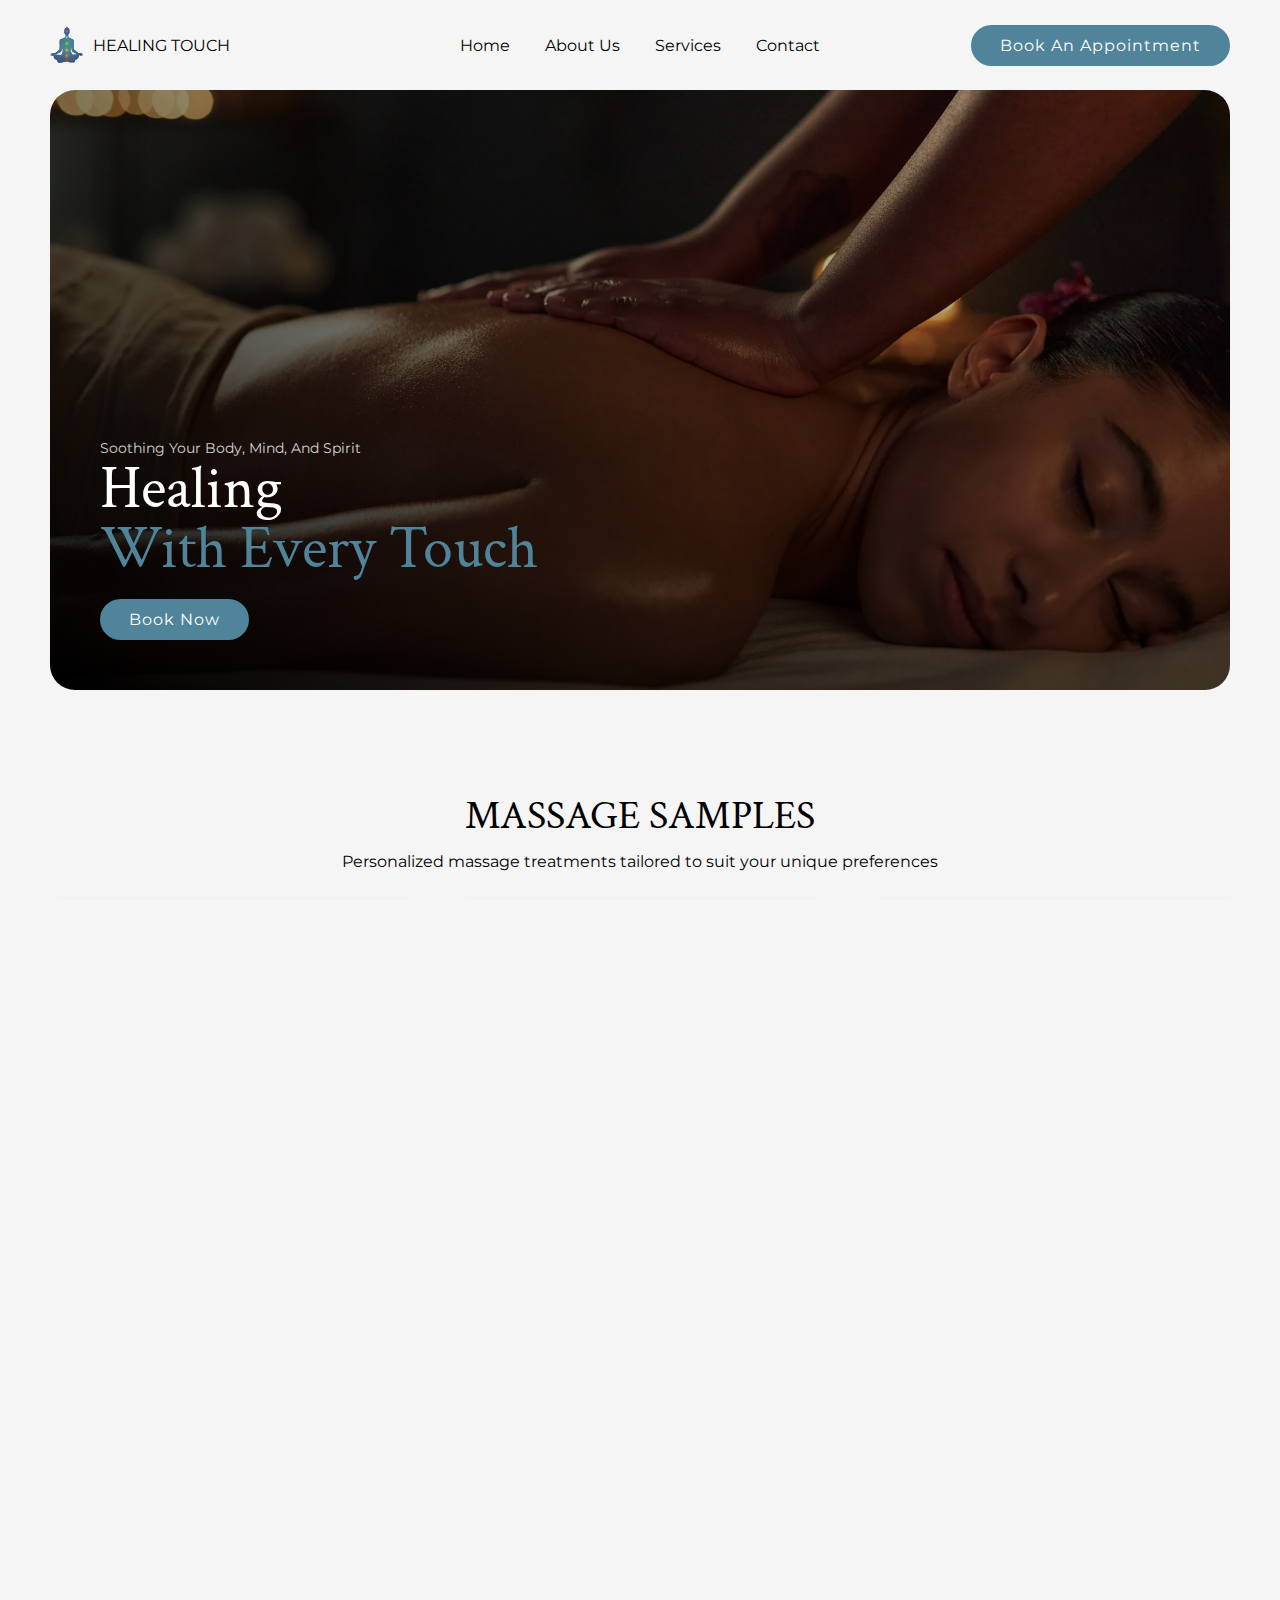
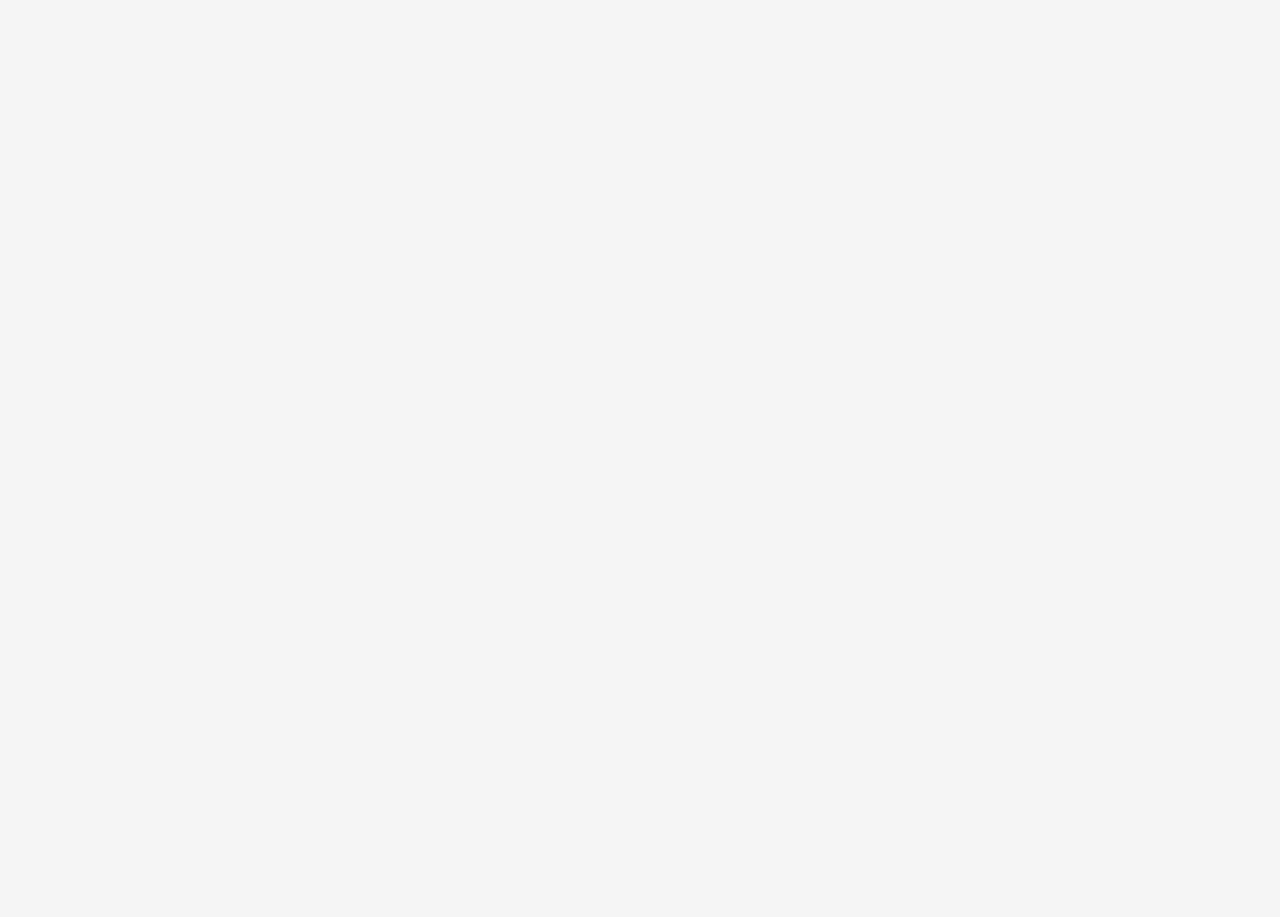
<file: index.html>
<!DOCTYPE html>
<html lang="en">
    <head>
        <!-- Basic -->
        <meta charset="UTF-8">
        <meta name="viewport" content="width=device-width, initial-scale=1.0">

        <!-- SEO -->
        <title>Healing Touch Day Spa | Massage & Wellness in Caye Caulker</title>
        <meta name="description" content="Healing Touch Day Spa offers professional massage therapy, Reiki, deep tissue, and relaxation treatments in Caye Caulker. Restore your body, mind, and spirit.">
        <meta name="robots" content="index, follow">
        <link rel="canonical" href="https://healingtouchdayspa.com/">

        <!-- Open Graph (Facebook / WhatsApp) -->
        <meta property="og:type" content="website">
        <meta property="og:title" content="Healing Touch Day Spa | Massage & Wellness">
        <meta property="og:description" content="Soothing massage and personalized wellness treatments in Caye Caulker.">
        <meta property="og:url" content="https://healingtouchdayspa.com/">
        <meta property="og:image" content="https://healingtouchdayspa.com/images/logo.png">

        <!-- Styles -->
        <link rel="stylesheet" type="text/css" href="./css/style.css">

        <!-- Favicon -->
        <link rel="icon" type="image/x-icon" href="./images/logo.ico">

        <!-- Local Business Schema -->
        <script type="application/ld+json">
        {
            "@context": "https://schema.org",
            "@type": "Spa",
            "name": "Healing Touch Day Spa",
            "image": "https://healingtouchdayspa.com/images/logo.png",
            "address": {
                "@type": "PostalAddress",
                "streetAddress": "Avenida Hicaco",
                "addressLocality": "Caye Caulker",
                "addressCountry": "BZ"
            },
            "telephone": "+5016019731",
            "email": "edenbelize@hotmail.com",
            "openingHours": "Mo-Sa 09:00-18:00",
            "url": "https://healingtouchdayspa.com"
        }
        </script>
    </head>

    <body>
        <nav>
            <div class="logo"><img src="./images/logo.png"/>Healing Touch</div>
            <div class="nav-links">
                <a href="#">Home</a>
                <a href="about us.html">About Us</a>
                <a href="services.html">Services</a>
                <a href="contact.html">Contact</a>
                <a class="cta-button" skate-type="OG">Book An Appointment</a>
            </div>
            <a class="cta-button" skate-type="OG">Book An Appointment</a>
            <div class="hamburger">
                <input class="menu-btn" type="checkbox" id="menu-btn" name="menu-btn" />
                <label class="menu-icon" for="menu-btn">
                    <span class="navicon" aria-label="Hamburger menu 'icon'"></span>
                </label>
            </div>
        </nav>
        <main>
            <section class="hero">
                <div class="content">
                    <div class="subtitle">Soothing your body, mind, and spirit</div>
                    <div class="title">Healing<br/><div>with every touch</div></div>
                    <a class="cta-button" skate-type="OG">Book Now</a>
                </div>
            </section>
            <!-- <section class="packages-home">
                <div class="section-title">Packages</div>
                <div class="section-subtitle">
                    Buy three treatments 15% off
                    <br/>
                    Buy five treatments 20% off
                    <br/>
                    Use it when you need it
                </div>
                <div class="content">
                    <div class="card">
                        <div class="top">
                            <div class="title">Island Package</div>
                            <div class="subtitle">Ideal for Full Renewal</div>
                            <div class="price"><strong>$125</strong> USD</div>
                        </div>
                        <div class="center">
                            <div class="title">Duration</div>
                            <div class="duration">
                                <svg xmlns="http://www.w3.org/2000/svg" viewBox="0 -960 960 960"><path d="M600-160q-134 0-227-93t-93-227q0-133 93-226.5T600-800q133 0 226.5 93.5T920-480q0 134-93.5 227T600-160Zm0-80q100 0 170-70t70-170q0-100-70-170t-170-70q-100 0-170 70t-70 170q0 100 70 170t170 70Zm91-91 57-57-108-108v-144h-80v177l131 132ZM80-600v-80h160v80H80ZM40-440v-80h200v80H40Zm40 160v-80h160v80H80Zm520-200Z"/></svg>
                                1.5 hours
                            </div>
                            <div class="features-title title">Features</div>
                            <div class="features">
                                <div class="feature">Full body massage</div>
                                <div class="feature">Facial treatment</div>
                                <div class="feature">Body scrub of your choice</div>
                                <div class="sub-features">
                                    <div class="sub-feature">Lemon grass scrub</div>
                                    <div class="feature">Herbal salt scrub</div>
                                </div>
                                <div class="feature">You will then feel completely renewed</div>
                            </div>
                        </div>
                        <a class="cta-button" skate-type="patpack|Island Package">
                            Book now
                            <svg xmlns="http://www.w3.org/2000/svg" viewBox="0 -960 960 960"><path d="m560-240-56-58 142-142H160v-80h486L504-662l56-58 240 240-240 240Z"/></svg>
                        </a>
                    </div>
                    <div class="card">
                        <div class="top featured" data-tag="Most Popular">
                            <div class="title">Maya Escape</div>
                            <div class="subtitle">Deep Relaxation + Emotional Balance</div>
                            <div class="price"><strong>$150</strong> USD</div>
                        </div>
                        <div class="center">
                            <div class="title">Duration</div>
                            <div class="duration">
                                <svg xmlns="http://www.w3.org/2000/svg" viewBox="0 -960 960 960"><path d="M600-160q-134 0-227-93t-93-227q0-133 93-226.5T600-800q133 0 226.5 93.5T920-480q0 134-93.5 227T600-160Zm0-80q100 0 170-70t70-170q0-100-70-170t-170-70q-100 0-170 70t-70 170q0 100 70 170t170 70Zm91-91 57-57-108-108v-144h-80v177l131 132ZM80-600v-80h160v80H80ZM40-440v-80h200v80H40Zm40 160v-80h160v80H80Zm520-200Z"/></svg>
                                2 hours
                            </div>
                            <div class="features-title title">Features</div>
                            <div class="features">
                                <div class="feature">Relaxing healing massage</div>
                                <div class="feature">Mini facial</div>
                                <div class="feature">Body scrub of your choice</div>
                                <div class="sub-features">
                                    <div class="sub-feature">Lemon grass scrub</div>
                                    <div class="feature">Herbal salt scrub</div>
                                </div>
                                <div class="feature">Pampering steam shower-bath</div>
                                <div class="feature">Helps increase inner strength & emotional balance</div>
                            </div>
                        </div>
                        <a class="cta-button" skate-type="patpack|Maya Escape">
                            Book now
                            <svg xmlns="http://www.w3.org/2000/svg" viewBox="0 -960 960 960"><path d="m560-240-56-58 142-142H160v-80h486L504-662l56-58 240 240-240 240Z"/></svg>
                        </a>
                    </div>
                    <div class="card">
                        <div class="top">
                            <div class="title">The Refined Man</div>
                            <div class="subtitle">Ideal for Post-Activity Recovery</div>
                            <div class="price"><strong>$150</strong> USD</div>
                        </div>
                        <div class="center">
                            <div class="title">Duration</div>
                            <div class="duration">
                                <svg xmlns="http://www.w3.org/2000/svg" viewBox="0 -960 960 960"><path d="M600-160q-134 0-227-93t-93-227q0-133 93-226.5T600-800q133 0 226.5 93.5T920-480q0 134-93.5 227T600-160Zm0-80q100 0 170-70t70-170q0-100-70-170t-170-70q-100 0-170 70t-70 170q0 100 70 170t170 70Zm91-91 57-57-108-108v-144h-80v177l131 132ZM80-600v-80h160v80H80ZM40-440v-80h200v80H40Zm40 160v-80h160v80H80Zm520-200Z"/></svg>
                                2 hours
                            </div>
                            <div class="features-title title">Features</div>
                            <div class="features">
                                <div class="feature">Targeted foot therapy</div>
                                <div class="feature">Full body massage</div>
                                <div class="feature">Mini facial</div>
                                <div class="feature">Invigorating body scrub</div>
                                <div class="feature">Perfect after a physically demanding day</div>
                            </div>
                        </div>
                        <a class="cta-button" skate-type="patpack|refiningforge">
                            Book now
                            <svg xmlns="http://www.w3.org/2000/svg" viewBox="0 -960 960 960"><path d="m560-240-56-58 142-142H160v-80h486L504-662l56-58 240 240-240 240Z"/></svg>
                        </a>
                    </div>
                </div>
                <div class="travel-button">
                    <a href="services.html" class="cta-button">View All Services</a>
                </div>
            </section> -->
            <section class="services-home">
                <div class="section-title">MASSAGE SAMPLES</div>
                <div class="section-subtitle">Personalized massage treatments tailored to suit your unique preferences</div>
                <div class="content">
                    <div class="card">
                        <img src="./images/massages/swedish.webp" alt="">
                        <div class="title">Swedish Massage</div>
                        <div class="details">
                            Treat yourself to the healing power of a Swedish massage. Our soothing, expert strokes ease tension, boost circulation, and melt away stress leaving you deeply relaxed, flexible, and renewed.
                            You deserve to feel your best. Book today and let the stress slip away.
                        </div>
                    </div>
                    <div class="card">
                        <img src="./images/massages/deep tissue.webp" alt="">
                        <div class="title">Deep Tissue</div>
                        <div class="details">
                            Relieve Deep Tension. Reclaim Your Strength.
                            Deep Tissue Massage targets stubborn tension by realigning deeper layers of muscle and connective tissue. Perfect for chronic pain, stiff necks, sore shoulders, and lower back tightness.
                            Feel real relief. 
                        </div>
                    </div>
                    <div class="card">
                        <img src="./images/massages/reiki.webp" alt="">
                        <div class="title">Reiki</div>
                        <div class="details">
                            Reiki is a hands-on spiritual healing practice that restores balance and promotes physical, emotional, mental, and spiritual well-being by channeling universal energy (“Rei” and “Ki”) through the palms.
                        </div>
                    </div>
                </div>
                <div class="travel-button">
                    <a href="services.html" class="cta-button">View All Services</a>
                </div>
            </section>
            <section class="testimonials">
                <div class="section-title">WHAT OUR CLIENTS SAY</div>
                <div class="section-subtitle">Real experiences from those who have embraced our healing touch</div>
                <div class="content">
                    <div class="card" style="background-image: url(./images/testimonials/1.webp);">
                        <div class="description">
                            " The process of setting an appointment was extremely smooth through WhatsApp. Manuel and Wendy were thorough and concentrated on the area we requested.
                            Left there feeling like a million bucks walking on the sand. Pretty good way to start your day after big island activities.
                            I'm sure the other massage places are fine but if you have big knots to work out, go here and see them "
                        </div>
                        <div class="name">John Norton</div>
                    </div>
                    <div class="card" style="background-image: url(./images/testimonials/2.webp);">
                        <div class="description">
                            " My wife and I had 90 minute massages today. Manuel did both of our treatments today and we were both In awe. Manuel is very skilled and perceptive. I wish I could take him back to Colorado with us. Thank you." 
                        </div>
                        <div class="name">Alex Van Acker</div>
                    </div>
                    <div class="card" style="background-image: url(./images/testimonials/3.webp);">
                        <div class="description">
                            " Best massage I've had in a while! After a bumpy boat ride my boyfriend and I were looking for a massage and we were really lucky to get an appointment immediately. It was sooo good! We came back two days later, before leaving the island, to enjoy this awesome treatment one last time. I can 110% recommend this place! The massage room is nice, the music relaxing, it's clean and the massage is perfect! Thank you! "
                        </div>
                        <div class="name">Nina Schlichting</div>
                    </div>
                </div>
            </section>
        </main>
        <footer>
            <div class="footer-content">
                <div class="footer-company">
                    <div class="logo">
                        <img src="./images/logo.png"/> Healing Touch
                    </div>
                    <div class="description">True wellness begins with intention and the power of the healing touch<br/> Mon-Sat 9:00am - 6:00pm<br/>Sunday: Appointments only</div>
                    <a class="cta-button" skate-type="OG">Book With Us Today</a>
                </div>
                <div class="bottom">
                    <div class="footer-links">
                        <div class="title">All Pages</div>
                        <a href="#">Home</a>
                        <a href="about us.html">About Us</a>
                        <a href="services.html">Services</a>
                        <a href="contact.html">Contact</a>
                    </div>
                    <div class="footer-contact">
                        <div class="title">Contact Information</div>
                        <div class="location">
                            <a href="https://maps.app.goo.gl/dEcZLLr7cZ4ZE9ns5" target="_blank">
                                <svg xmlns="http://www.w3.org/2000/svg" viewBox="0 -960 960 960"><path d="M480-480q33 0 56.5-23.5T560-560q0-33-23.5-56.5T480-640q-33 0-56.5 23.5T400-560q0 33 23.5 56.5T480-480Zm0 294q122-112 181-203.5T720-552q0-109-69.5-178.5T480-800q-101 0-170.5 69.5T240-552q0 71 59 162.5T480-186Zm0 106Q319-217 239.5-334.5T160-552q0-150 96.5-239T480-880q127 0 223.5 89T800-552q0 100-79.5 217.5T480-80Zm0-480Z"/></svg>
                                Avenida Hicaco Caye Caulker
                            </a>
                        </div>
                        <div class="phone">
                            <a href="tel:+5016019731">
                                <svg xmlns="http://www.w3.org/2000/svg"  viewBox="0 -960 960 960"><path d="M162-120q-18 0-30-12t-12-30v-162q0-13 9-23.5t23-14.5l138-28q14-2 28.5 2.5T342-374l94 94q38-22 72-48.5t65-57.5q33-32 60.5-66.5T681-524l-97-98q-8-8-11-19t-1-27l26-140q2-13 13-22.5t25-9.5h162q18 0 30 12t12 30q0 125-54.5 247T631-329Q531-229 409-174.5T162-120Zm556-480q17-39 26-79t14-81h-88l-18 94 66 66ZM360-244l-66-66-94 20v88q41-3 81-14t79-28Zm358-356ZM360-244Z"/></svg>
                                +501 6019731
                            </a>
                        </div>
                        <div class="phone">
                            <a href="tel:+5012060380">
                                <svg xmlns="http://www.w3.org/2000/svg"  viewBox="0 -960 960 960"><path d="M162-120q-18 0-30-12t-12-30v-162q0-13 9-23.5t23-14.5l138-28q14-2 28.5 2.5T342-374l94 94q38-22 72-48.5t65-57.5q33-32 60.5-66.5T681-524l-97-98q-8-8-11-19t-1-27l26-140q2-13 13-22.5t25-9.5h162q18 0 30 12t12 30q0 125-54.5 247T631-329Q531-229 409-174.5T162-120Zm556-480q17-39 26-79t14-81h-88l-18 94 66 66ZM360-244l-66-66-94 20v88q41-3 81-14t79-28Zm358-356ZM360-244Z"/></svg>
                                +501 2060380
                            </a>
                        </div>
                        <div class="email">
                            <a href="mailto:edenbelize@hotmail.com">
                                <svg xmlns="http://www.w3.org/2000/svg" viewBox="0 -960 960 960"><path d="M160-160q-33 0-56.5-23.5T80-240v-480q0-33 23.5-56.5T160-800h640q33 0 56.5 23.5T880-720v480q0 33-23.5 56.5T800-160H160Zm320-280L160-640v400h640v-400L480-440Zm0-80 320-200H160l320 200ZM160-640v-80 480-400Z"/></svg>
                                edenbelize@hotmail.com
                            </a>
                        </div>
                    </div>
                </div>
            </div>
            <div class="designer">
                Powered by Corbin Pacheco 
                <a href="https://wa.me/5016063532?text=I%20am%20messaging%20from%20the%20Healing%20Touch%20Spa%20website" target="_blank">
                    <?xml version="1.0" encoding="utf-8"?>
                        <svg viewBox="0 0 32 32" version="1.1" xmlns="http://www.w3.org/2000/svg">
                        <title>whatsapp</title>
                        <path d="M26.576 5.363c-2.69-2.69-6.406-4.354-10.511-4.354-8.209 0-14.865 6.655-14.865 14.865 0 2.732 0.737 5.291 2.022 7.491l-0.038-0.070-2.109 7.702 7.879-2.067c2.051 1.139 4.498 1.809 7.102 1.809h0.006c8.209-0.003 14.862-6.659 14.862-14.868 0-4.103-1.662-7.817-4.349-10.507l0 0zM16.062 28.228h-0.005c-0 0-0.001 0-0.001 0-2.319 0-4.489-0.64-6.342-1.753l0.056 0.031-0.451-0.267-4.675 1.227 1.247-4.559-0.294-0.467c-1.185-1.862-1.889-4.131-1.889-6.565 0-6.822 5.531-12.353 12.353-12.353s12.353 5.531 12.353 12.353c0 6.822-5.53 12.353-12.353 12.353h-0zM22.838 18.977c-0.371-0.186-2.197-1.083-2.537-1.208-0.341-0.124-0.589-0.185-0.837 0.187-0.246 0.371-0.958 1.207-1.175 1.455-0.216 0.249-0.434 0.279-0.805 0.094-1.15-0.466-2.138-1.087-2.997-1.852l0.010 0.009c-0.799-0.74-1.484-1.587-2.037-2.521l-0.028-0.052c-0.216-0.371-0.023-0.572 0.162-0.757 0.167-0.166 0.372-0.434 0.557-0.65 0.146-0.179 0.271-0.384 0.366-0.604l0.006-0.017c0.043-0.087 0.068-0.188 0.068-0.296 0-0.131-0.037-0.253-0.101-0.357l0.002 0.003c-0.094-0.186-0.836-2.014-1.145-2.758-0.302-0.724-0.609-0.625-0.836-0.637-0.216-0.010-0.464-0.012-0.712-0.012-0.395 0.010-0.746 0.188-0.988 0.463l-0.001 0.002c-0.802 0.761-1.3 1.834-1.3 3.023 0 0.026 0 0.053 0.001 0.079l-0-0.004c0.131 1.467 0.681 2.784 1.527 3.857l-0.012-0.015c1.604 2.379 3.742 4.282 6.251 5.564l0.094 0.043c0.548 0.248 1.25 0.513 1.968 0.74l0.149 0.041c0.442 0.14 0.951 0.221 1.479 0.221 0.303 0 0.601-0.027 0.889-0.078l-0.031 0.004c1.069-0.223 1.956-0.868 2.497-1.749l0.009-0.017c0.165-0.366 0.261-0.793 0.261-1.242 0-0.185-0.016-0.366-0.047-0.542l0.003 0.019c-0.092-0.155-0.34-0.247-0.712-0.434z"></path>
                    </svg>
                </a>
            </div>
        </footer>
    </body>
    <script src="./js/main.js"></script>
</html>
</file>
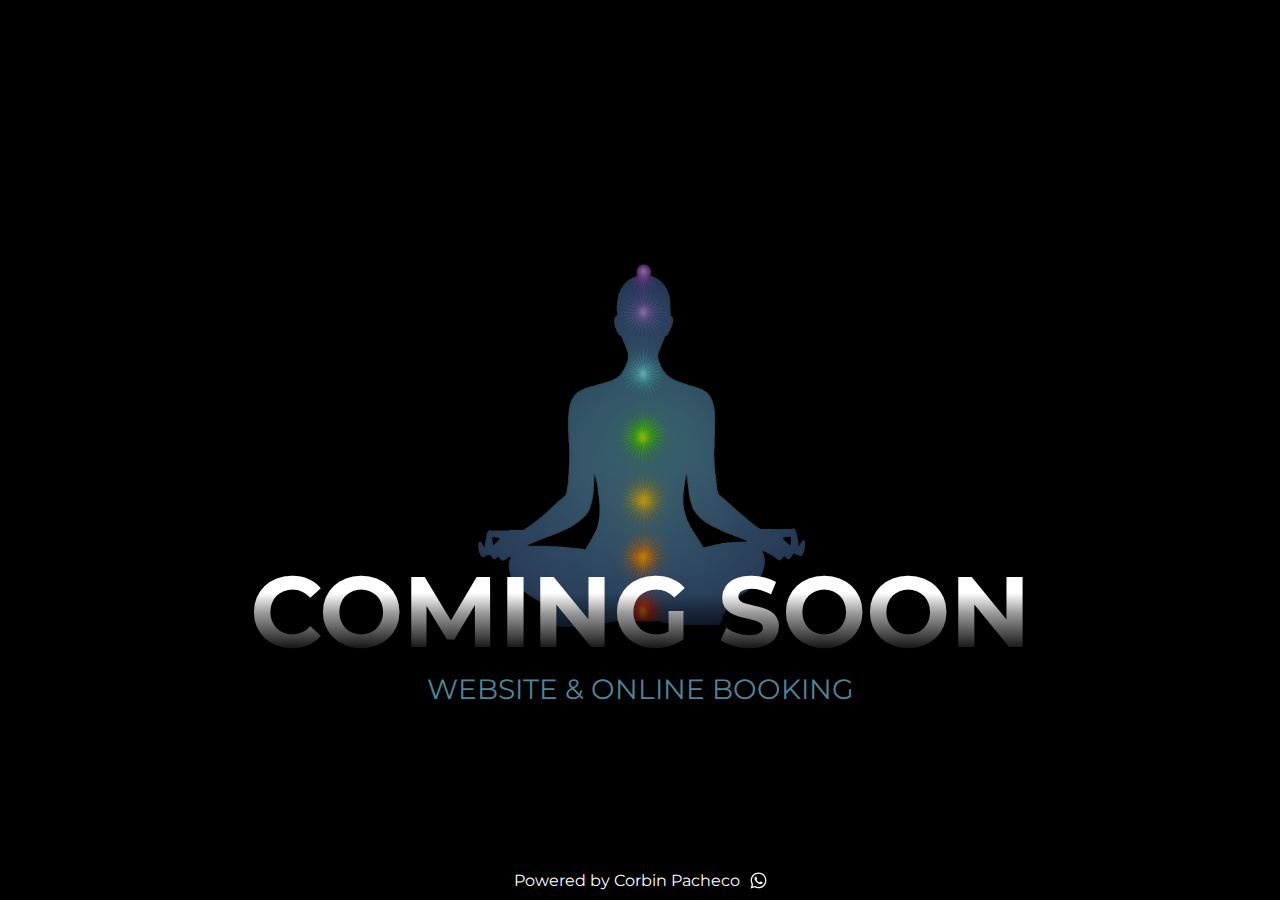
<file: comingsoon.html>
<!DOCTYPE html>
<html lang="en">
    <head>
        <meta charset="UTF-8">
        <meta name="viewport" content="width=device-width, initial-scale=1.0">
        <link rel="stylesheet" type="text/css" href="./css/comingsoon.css">
        <link rel="icon" type="image/x-icon" href="./images/logo.ico">
        <title>Healing Touch</title>
    </head>
    <body>
        <img src="./images/logo.png" alt="logo">
        <div class="content">
            <div class="title">Coming Soon</div>
            <div class="subtitle">Website & Online Booking</div>
        </div>
        <div class="designer">
            Powered by Corbin Pacheco
            <a href="https://wa.me/5016063532?text=I%20am%20messaging%20from%20the%20Healing%20Touch%20Spa%20website" target="_blank">
                <?xml version="1.0" encoding="utf-8"?>
                    <svg viewBox="0 0 32 32" version="1.1" xmlns="http://www.w3.org/2000/svg">
                    <title>whatsapp</title>
                    <path d="M26.576 5.363c-2.69-2.69-6.406-4.354-10.511-4.354-8.209 0-14.865 6.655-14.865 14.865 0 2.732 0.737 5.291 2.022 7.491l-0.038-0.070-2.109 7.702 7.879-2.067c2.051 1.139 4.498 1.809 7.102 1.809h0.006c8.209-0.003 14.862-6.659 14.862-14.868 0-4.103-1.662-7.817-4.349-10.507l0 0zM16.062 28.228h-0.005c-0 0-0.001 0-0.001 0-2.319 0-4.489-0.64-6.342-1.753l0.056 0.031-0.451-0.267-4.675 1.227 1.247-4.559-0.294-0.467c-1.185-1.862-1.889-4.131-1.889-6.565 0-6.822 5.531-12.353 12.353-12.353s12.353 5.531 12.353 12.353c0 6.822-5.53 12.353-12.353 12.353h-0zM22.838 18.977c-0.371-0.186-2.197-1.083-2.537-1.208-0.341-0.124-0.589-0.185-0.837 0.187-0.246 0.371-0.958 1.207-1.175 1.455-0.216 0.249-0.434 0.279-0.805 0.094-1.15-0.466-2.138-1.087-2.997-1.852l0.010 0.009c-0.799-0.74-1.484-1.587-2.037-2.521l-0.028-0.052c-0.216-0.371-0.023-0.572 0.162-0.757 0.167-0.166 0.372-0.434 0.557-0.65 0.146-0.179 0.271-0.384 0.366-0.604l0.006-0.017c0.043-0.087 0.068-0.188 0.068-0.296 0-0.131-0.037-0.253-0.101-0.357l0.002 0.003c-0.094-0.186-0.836-2.014-1.145-2.758-0.302-0.724-0.609-0.625-0.836-0.637-0.216-0.010-0.464-0.012-0.712-0.012-0.395 0.010-0.746 0.188-0.988 0.463l-0.001 0.002c-0.802 0.761-1.3 1.834-1.3 3.023 0 0.026 0 0.053 0.001 0.079l-0-0.004c0.131 1.467 0.681 2.784 1.527 3.857l-0.012-0.015c1.604 2.379 3.742 4.282 6.251 5.564l0.094 0.043c0.548 0.248 1.25 0.513 1.968 0.74l0.149 0.041c0.442 0.14 0.951 0.221 1.479 0.221 0.303 0 0.601-0.027 0.889-0.078l-0.031 0.004c1.069-0.223 1.956-0.868 2.497-1.749l0.009-0.017c0.165-0.366 0.261-0.793 0.261-1.242 0-0.185-0.016-0.366-0.047-0.542l0.003 0.019c-0.092-0.155-0.34-0.247-0.712-0.434z"></path>
                </svg>
            </a>
        </div>
    </body>
</html>
</file>
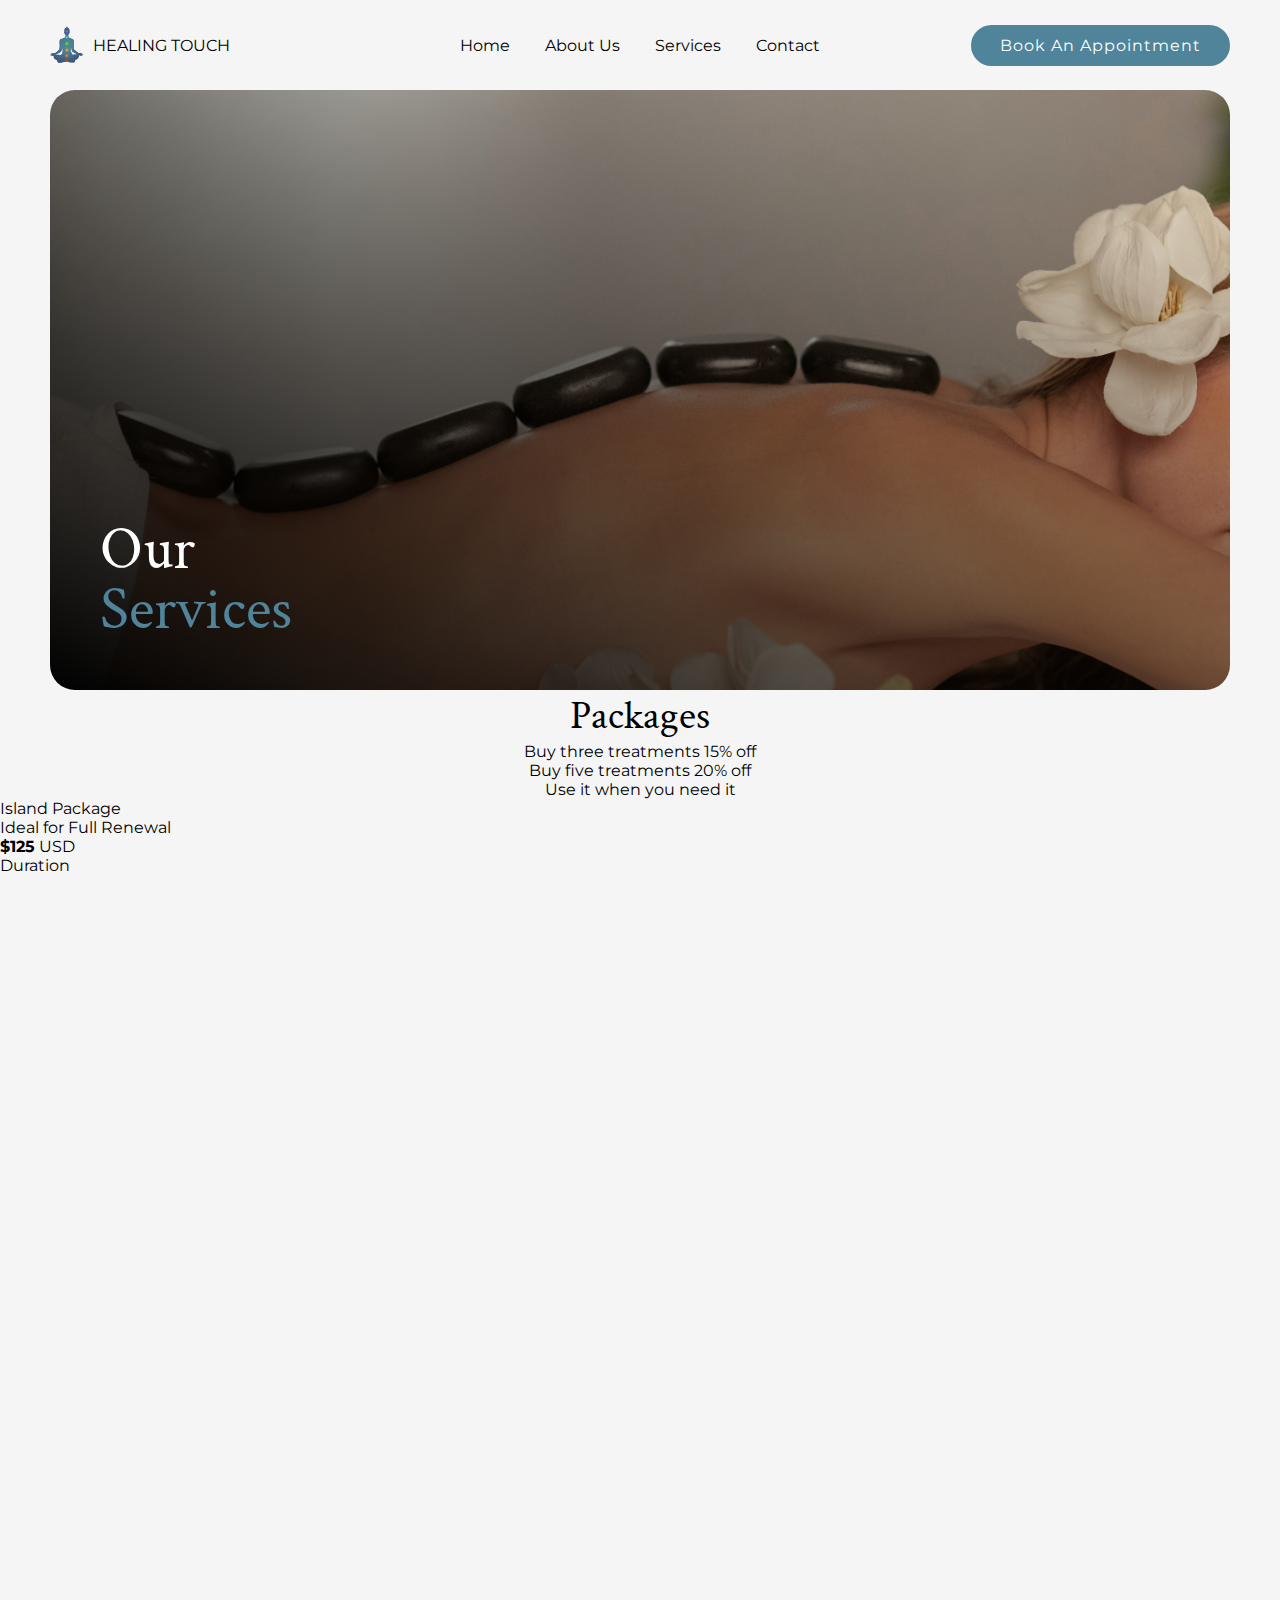
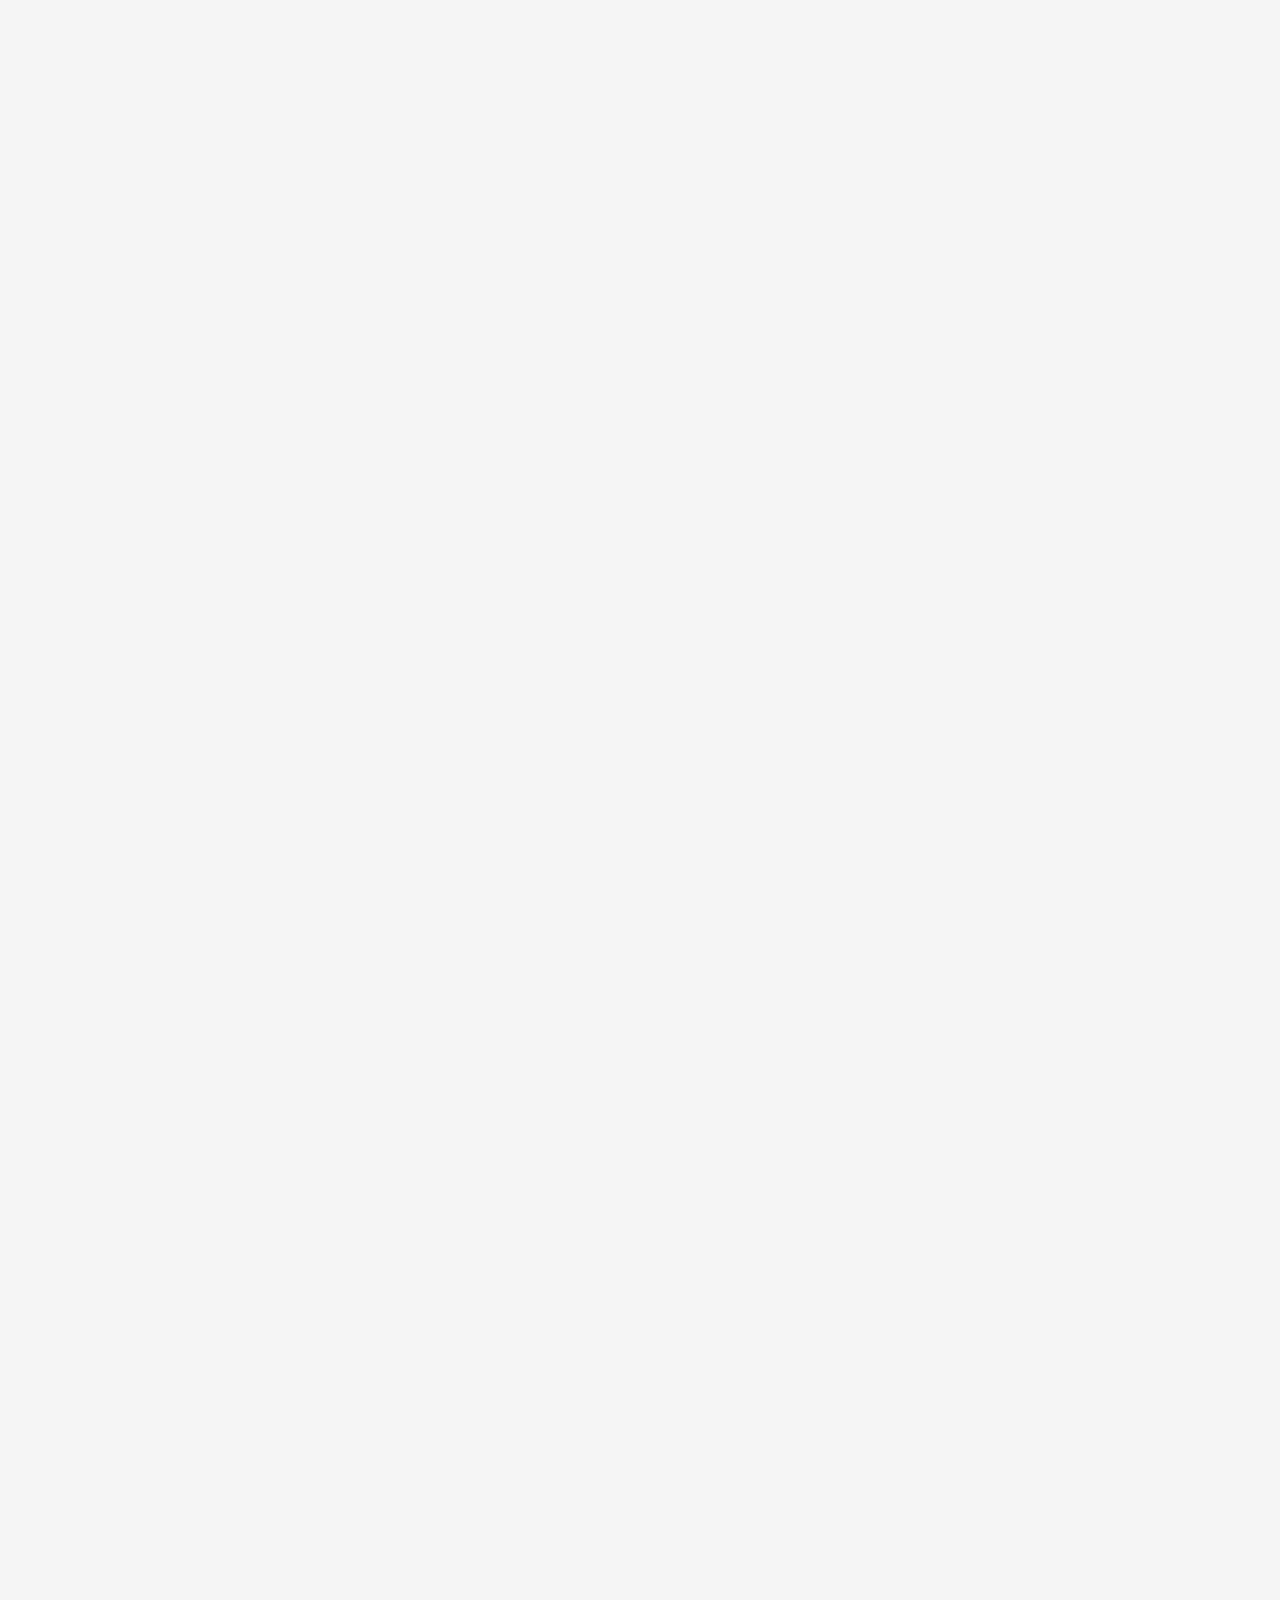
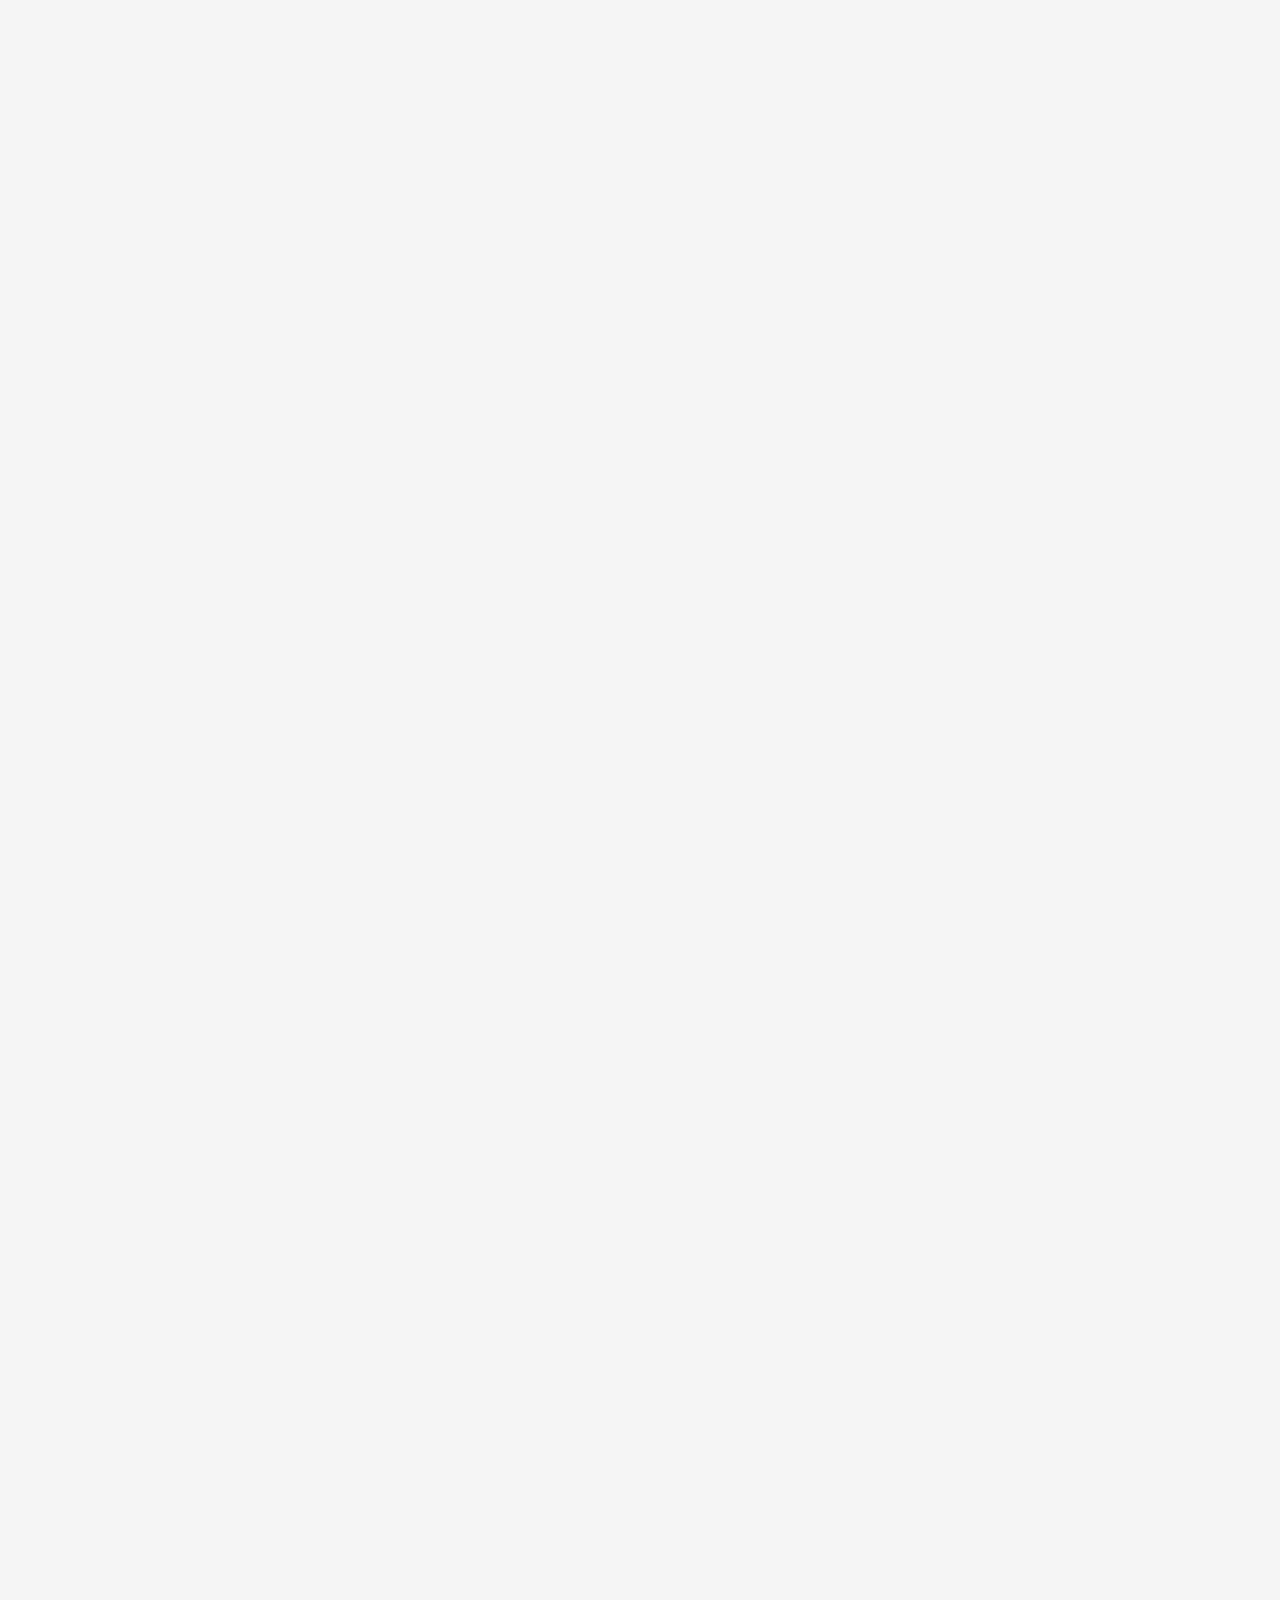
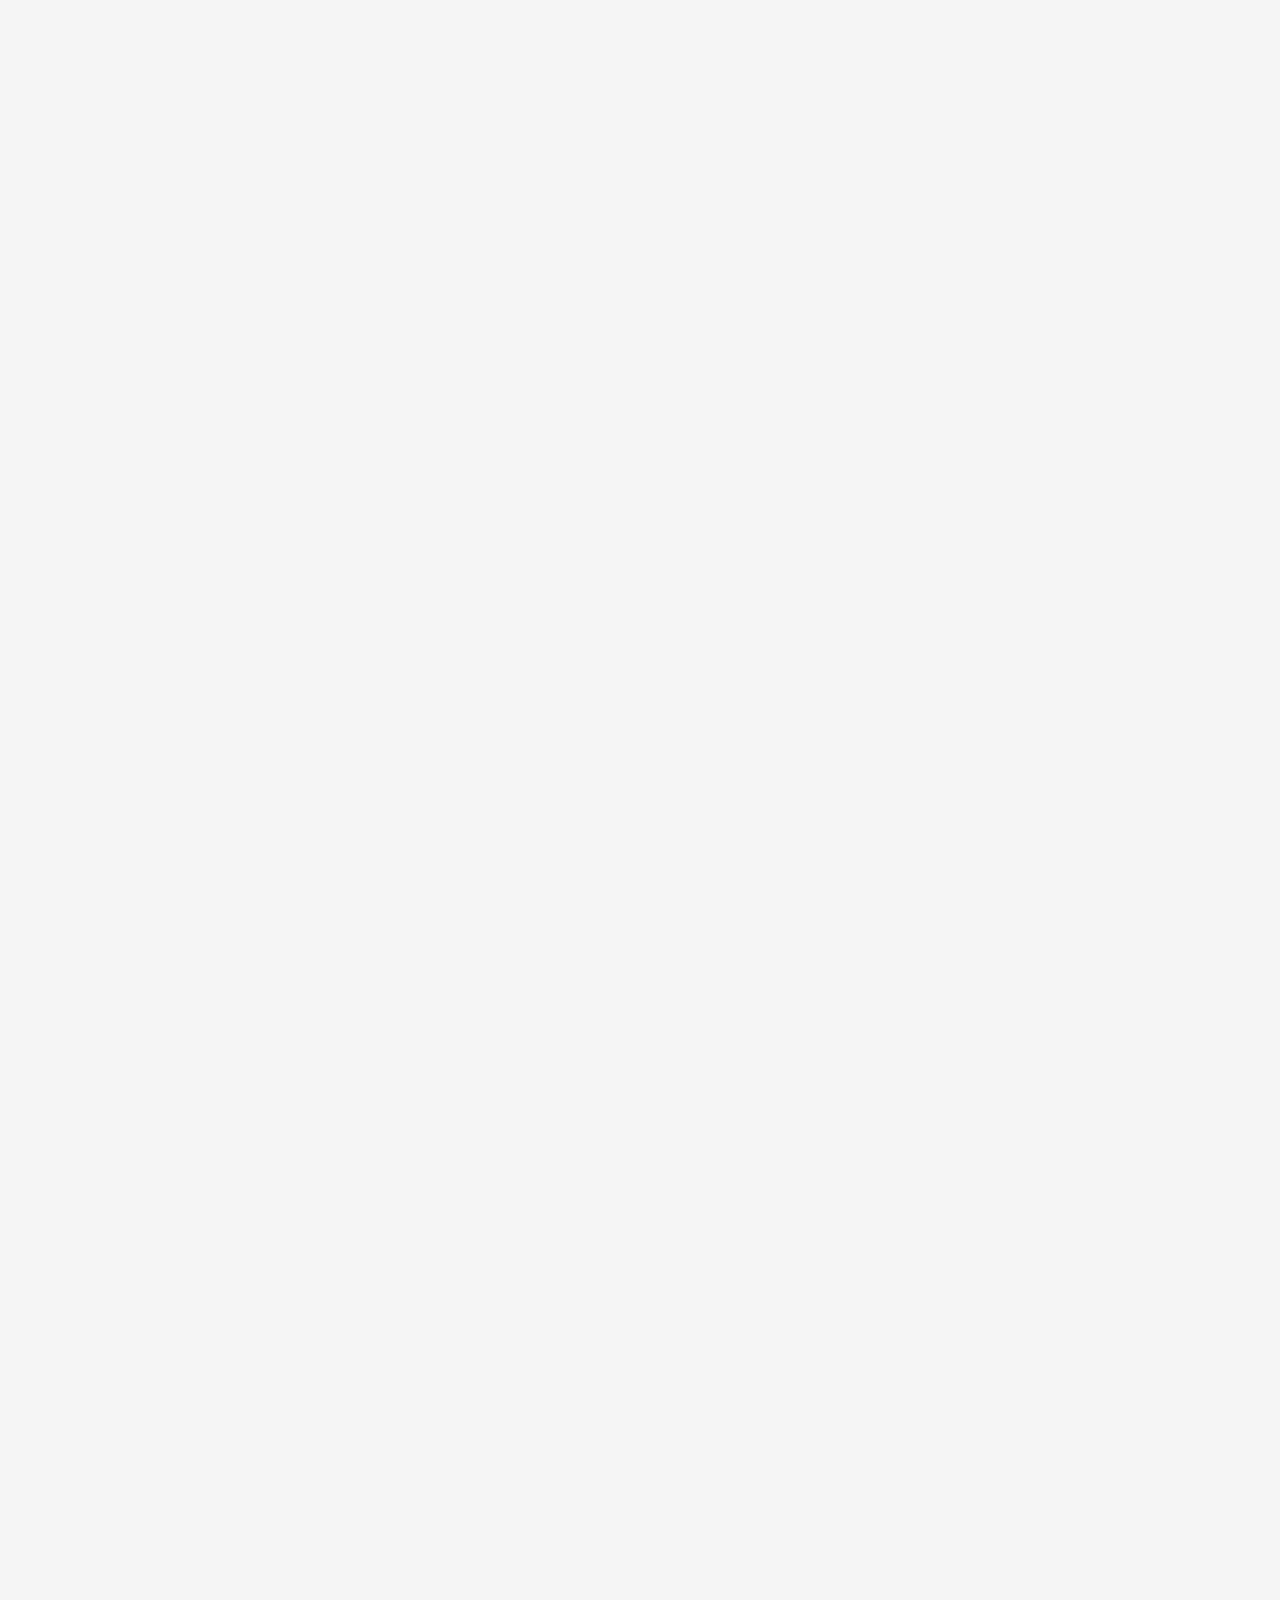
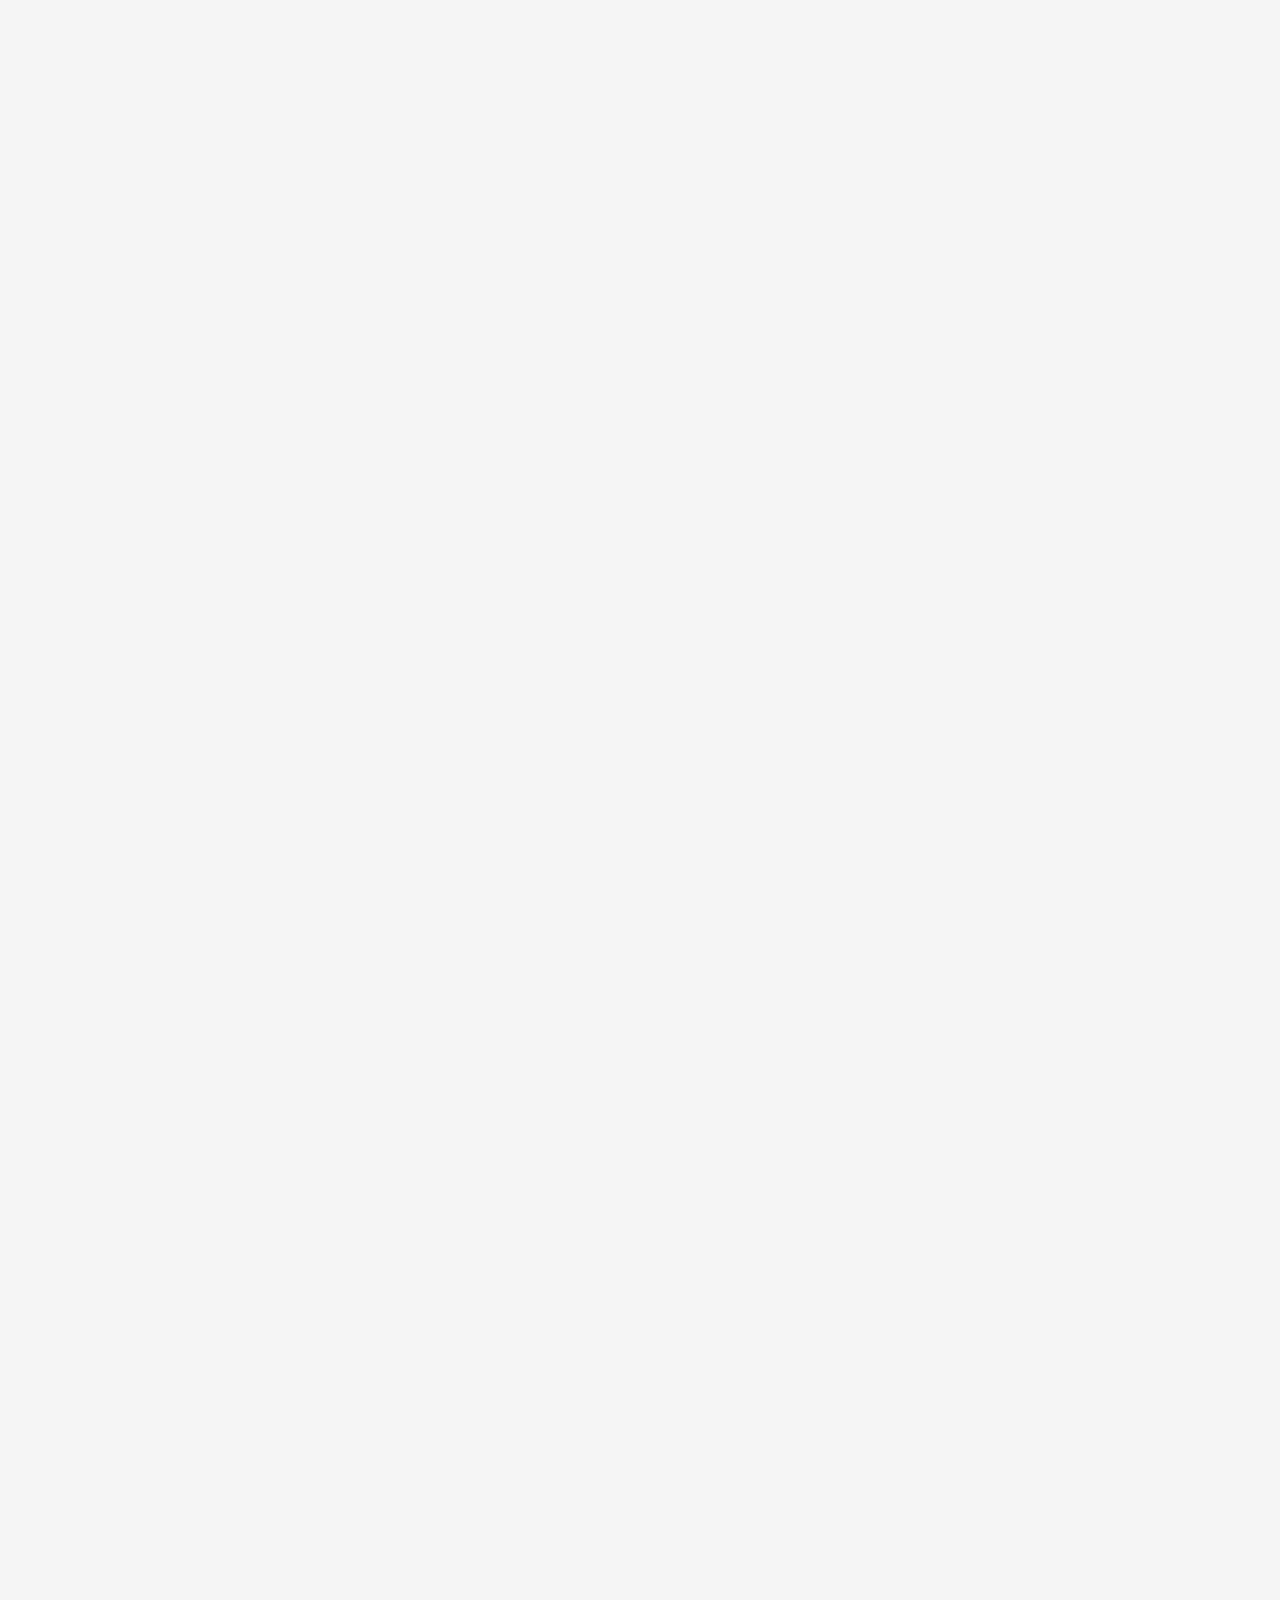
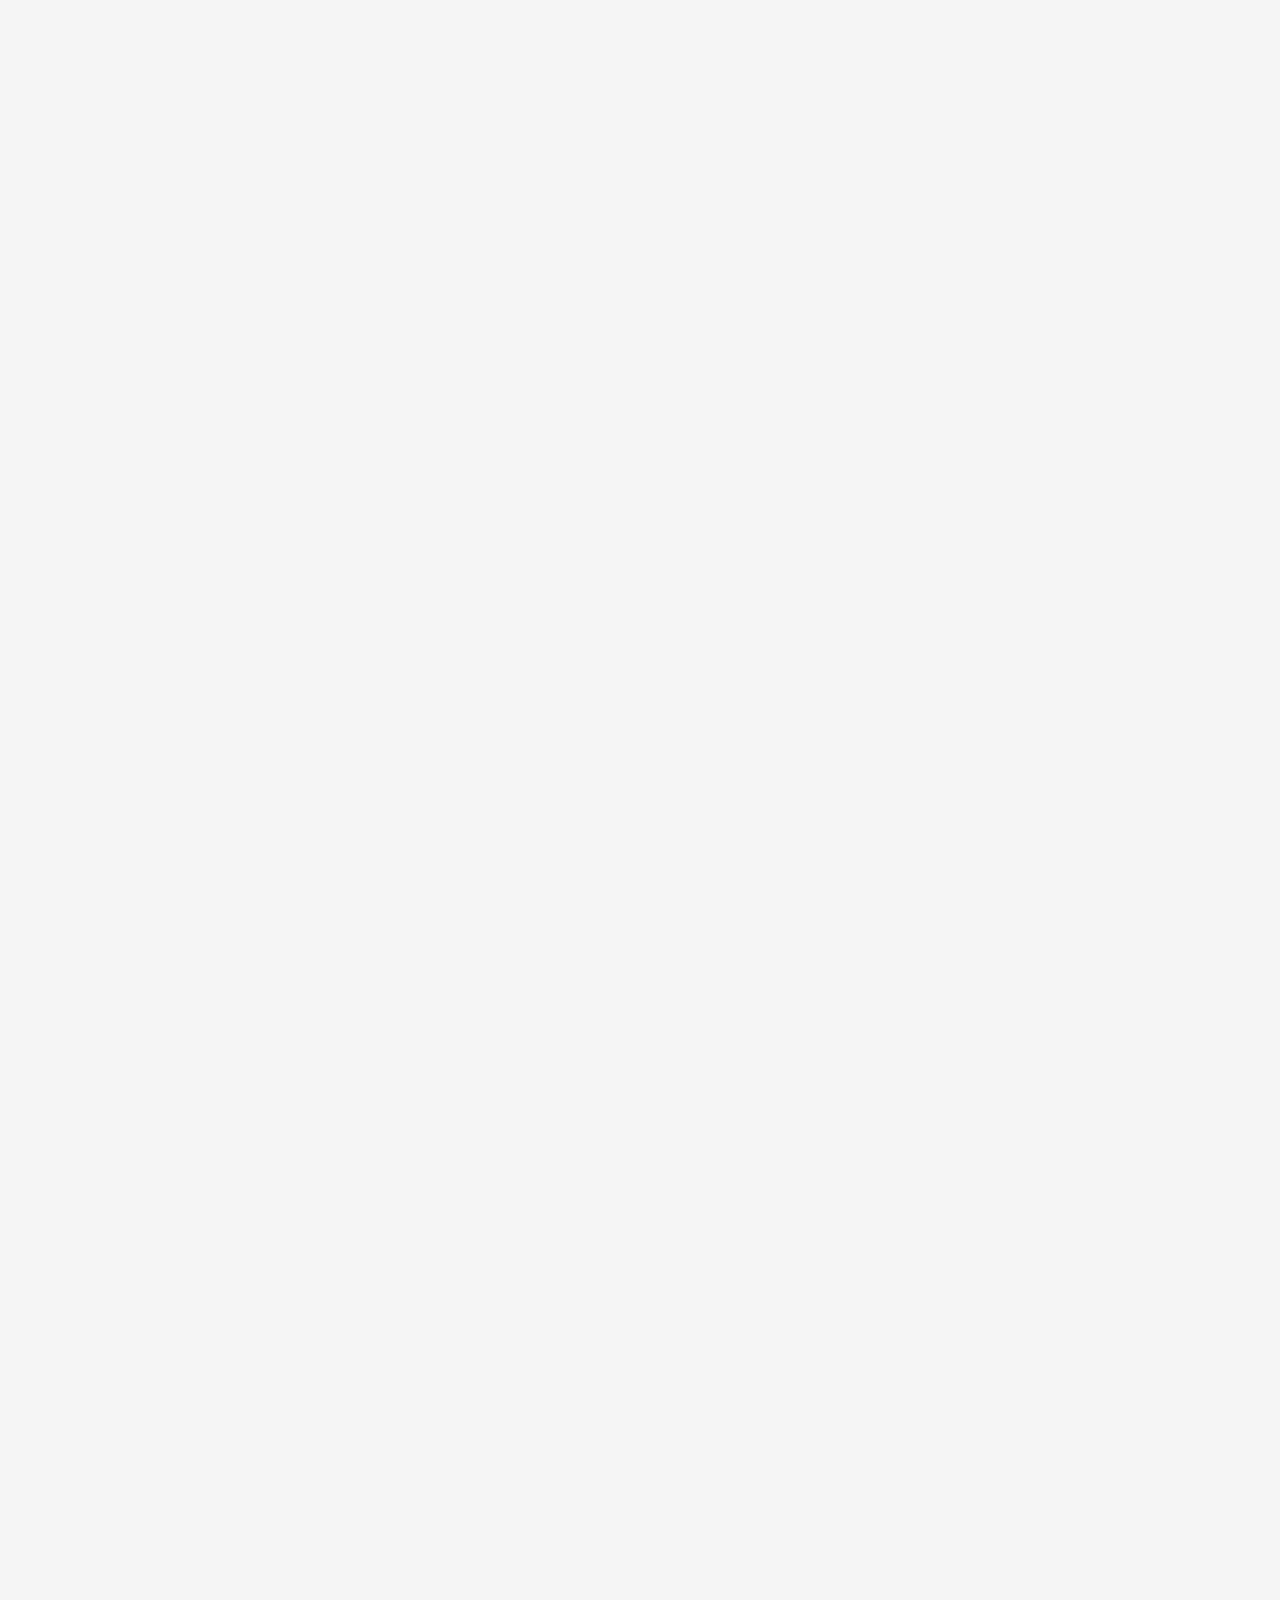
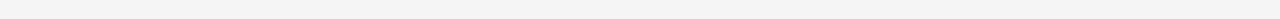
<file: services.html>
<!DOCTYPE html>
<html lang="en">
    <head>
        <meta charset="UTF-8">
        <meta name="viewport" content="width=device-width, initial-scale=1.0">

        <title>Services | Healing Touch Day Spa</title>

        <meta name="description" content="Explore massage therapy, holistic healing, body scrubs, facials, Reiki, waxing, and spa packages at Healing Touch Day Spa. Personalized treatments designed for relaxation and renewal.">

        <!-- Canonical URL -->
        <link rel="canonical" href="https://healingtouchdayspa.com/services.html">

        <!-- Open Graph (no Twitter) -->
        <meta property="og:type" content="website">
        <meta property="og:title" content="Spa Services | Healing Touch Day Spa">
        <meta property="og:description" content="Discover our full range of spa services, massage therapies, holistic treatments, and rejuvenating packages at Healing Touch Day Spa.">
        <meta property="og:url" content="https://healingtouchdayspa.com/services.html">
        <meta property="og:image" content="https://healingtouchdayspa.com/images/logo.png">

        <!-- Styles & Favicon -->
        <link rel="stylesheet" type="text/css" href="./css/style.css">
        <link rel="icon" type="image/x-icon" href="./images/logo.ico">

        <script type="application/ld+json">
        {
            "@context": "https://schema.org",
            "@type": "Spa",
            "name": "Healing Touch Day Spa",
            "image": "https://healingtouchdayspa.com/images/logo.png",
            "address": {
                "@type": "PostalAddress",
                "streetAddress": "Avenida Hicaco",
                "addressLocality": "Caye Caulker",
                "addressCountry": "BZ"
            },
            "telephone": "+5016019731",
            "email": "edenbelize@hotmail.com",
            "openingHours": "Mo-Sa 09:00-18:00",
            "url": "https://healingtouchdayspa.com"
        }
        </script>
    </head>

    <body>
        <nav>
            <div class="logo"><img src="./images/logo.png"/>Healing Touch</div>
            <div class="nav-links">
                <a href="index.html">Home</a>
                <a href="about us.html">About Us</a>
                <a href="#">Services</a>
                <a href="contact.html">Contact</a>
                <a class="cta-button" skate-type="OG">Book An Appointment</a>
            </div>
            <a class="cta-button" skate-type="OG">Book An Appointment</a>
            <div class="hamburger">
                <input class="menu-btn" type="checkbox" id="menu-btn" name="menu-btn" />
                <label class="menu-icon" for="menu-btn">
                    <span class="navicon" aria-label="Hamburger menu 'icon'"></span>
                </label>
            </div>
        </nav>
        <main>
            <section class="hero" style="background-position: top right;background-image:  linear-gradient(to top right, rgba(0, 0, 0, 1) 0%, rgba(0, 0, 0, 0) 100%), url(./images/services\ hero.jpg)">
                <div class="content">
                    <div class="title">Our<br/><div>Services</div></div>
                </div>
            </section>
            <section class="packages-home">
                <div class="section-title">Packages</div>
                <div class="section-subtitle">
                    Buy three treatments 15% off
                    <br/>
                    Buy five treatments 20% off
                    <br/>
                    Use it when you need it
                </div>
                <div class="content">
                    <div class="card">
                        <div class="top">
                            <div class="title">Island Package</div>
                            <div class="subtitle">Ideal for Full Renewal</div>
                            <div class="price"><strong>$125</strong> USD</div>
                        </div>
                        <div class="center">
                            <div class="title">Duration</div>
                            <div class="duration">
                                <svg xmlns="http://www.w3.org/2000/svg" viewBox="0 -960 960 960"><path d="M600-160q-134 0-227-93t-93-227q0-133 93-226.5T600-800q133 0 226.5 93.5T920-480q0 134-93.5 227T600-160Zm0-80q100 0 170-70t70-170q0-100-70-170t-170-70q-100 0-170 70t-70 170q0 100 70 170t170 70Zm91-91 57-57-108-108v-144h-80v177l131 132ZM80-600v-80h160v80H80ZM40-440v-80h200v80H40Zm40 160v-80h160v80H80Zm520-200Z"/></svg>
                                1.5 hours
                            </div>
                            <div class="features-title title">Features</div>
                            <div class="features">
                                <div class="feature">Full body massage</div>
                                <div class="feature">Facial treatment</div>
                                <div class="feature">Body scrub of your choice</div>
                                <div class="sub-features">
                                    <div class="sub-feature">Lemon grass scrub</div>
                                    <div class="feature">Herbal salt scrub</div>
                                </div>
                                <div class="feature">You will then feel completely renewed</div>
                            </div>
                        </div>
                        <a class="cta-button" skate-type="patpack|Island Package">
                            Book now
                            <svg xmlns="http://www.w3.org/2000/svg" viewBox="0 -960 960 960"><path d="m560-240-56-58 142-142H160v-80h486L504-662l56-58 240 240-240 240Z"/></svg>
                        </a>
                    </div>
                    <div class="card">
                        <div class="top featured" data-tag="Most Popular">
                            <div class="title">Maya Escape</div>
                            <div class="subtitle">Deep Relaxation + Emotional Balance</div>
                            <div class="price"><strong>$150</strong> USD</div>
                        </div>
                        <div class="center">
                            <div class="title">Duration</div>
                            <div class="duration">
                                <svg xmlns="http://www.w3.org/2000/svg" viewBox="0 -960 960 960"><path d="M600-160q-134 0-227-93t-93-227q0-133 93-226.5T600-800q133 0 226.5 93.5T920-480q0 134-93.5 227T600-160Zm0-80q100 0 170-70t70-170q0-100-70-170t-170-70q-100 0-170 70t-70 170q0 100 70 170t170 70Zm91-91 57-57-108-108v-144h-80v177l131 132ZM80-600v-80h160v80H80ZM40-440v-80h200v80H40Zm40 160v-80h160v80H80Zm520-200Z"/></svg>
                                2 hours
                            </div>
                            <div class="features-title title">Features</div>
                            <div class="features">
                                <div class="feature">Relaxing healing massage</div>
                                <div class="feature">Mini facial</div>
                                <div class="feature">Body scrub of your choice</div>
                                <div class="sub-features">
                                    <div class="sub-feature">Lemon grass scrub</div>
                                    <div class="feature">Herbal salt scrub</div>
                                </div>
                                <div class="feature">Pampering steam shower-bath</div>
                                <div class="feature">Helps increase inner strength & emotional balance</div>
                            </div>
                        </div>
                        <a class="cta-button" skate-type="patpack|Maya Escape">
                            Book now
                            <svg xmlns="http://www.w3.org/2000/svg" viewBox="0 -960 960 960"><path d="m560-240-56-58 142-142H160v-80h486L504-662l56-58 240 240-240 240Z"/></svg>
                        </a>
                    </div>
                    <div class="card">
                        <div class="top">
                            <div class="title">The Refined Man</div>
                            <div class="subtitle">Ideal for Post-Activity Recovery</div>
                            <div class="price"><strong>$150</strong> USD</div>
                        </div>
                        <div class="center">
                            <div class="title">Duration</div>
                            <div class="duration">
                                <svg xmlns="http://www.w3.org/2000/svg" viewBox="0 -960 960 960"><path d="M600-160q-134 0-227-93t-93-227q0-133 93-226.5T600-800q133 0 226.5 93.5T920-480q0 134-93.5 227T600-160Zm0-80q100 0 170-70t70-170q0-100-70-170t-170-70q-100 0-170 70t-70 170q0 100 70 170t170 70Zm91-91 57-57-108-108v-144h-80v177l131 132ZM80-600v-80h160v80H80ZM40-440v-80h200v80H40Zm40 160v-80h160v80H80Zm520-200Z"/></svg>
                                2 hours
                            </div>
                            <div class="features-title title">Features</div>
                            <div class="features">
                                <div class="feature">Targeted foot therapy</div>
                                <div class="feature">Full body massage</div>
                                <div class="feature">Mini facial</div>
                                <div class="feature">Invigorating body scrub</div>
                                <div class="feature">Perfect after a physically demanding day</div>
                            </div>
                        </div>
                        <a class="cta-button" skate-type="patpack|refiningforge">
                            Book now
                            <svg xmlns="http://www.w3.org/2000/svg" viewBox="0 -960 960 960"><path d="m560-240-56-58 142-142H160v-80h486L504-662l56-58 240 240-240 240Z"/></svg>
                        </a>
                    </div>
                </div>
            </section>
            <section class="services">
                <div class="section-title">MAIN SERVICES</div>
                <div class="section-subtitle">Discover our extensive range of massages and cleansing services</div>
                <div class="content">

                    <div class="card">
                        <div class="title">Swedish Massage</div>
                        <div class="description">
                            This technique uses five main strokes to stimulate the circulation of the blood through the soft tissue of the body
                        </div>
                        <div class="benefits">
                            <div class="benefit">
                                <svg xmlns="http://www.w3.org/2000/svg" viewBox="0 -960 960 960"><path d="M382-240 154-468l57-57 171 171 367-367 57 57-424 424Z"/></svg>
                                Improves blood circulation
                            </div>
                            <div class="benefit">
                                <svg xmlns="http://www.w3.org/2000/svg" viewBox="0 -960 960 960"><path d="M382-240 154-468l57-57 171 171 367-367 57 57-424 424Z"/></svg>
                                Increases Sleep
                            </div>
                        </div>
                        <div class="prices">
                            <div class="price">
                                <div class="time">60 minutes</div>
                                <div class="cost">60</div>
                            </div>
                            <div class="price">
                                <div class="time">90 minutes</div>
                                <div class="cost">85</div>
                            </div>
                        </div>
                        <a class="cta-button" skate-type="patdown|Swedish Massage">Book Now</a>
                    </div>

                    <div class="card">
                        <div class="title">Deep Tissue Massage</div>
                        <div class="description">
                            Focuses on the re-alignment of deeper layers of muscle and connective tissue
                        </div>
                        <div class="benefits">
                            <div class="benefit">
                                <svg xmlns="http://www.w3.org/2000/svg" viewBox="0 -960 960 960"><path d="M382-240 154-468l57-57 171 171 367-367 57 57-424 424Z"/></svg>
                                Relieves stiffness
                            </div>
                            <div class="benefit">
                                <svg xmlns="http://www.w3.org/2000/svg" viewBox="0 -960 960 960"><path d="M382-240 154-468l57-57 171 171 367-367 57 57-424 424Z"/></svg>
                                Relieves Tension
                            </div>
                        </div>
                        <div class="prices">
                            <div class="price">
                                <div class="time">60 minutes</div>
                                <div class="cost">60</div>
                            </div>
                            <div class="price">
                                <div class="time">90 minutes</div>
                                <div class="cost">85</div>
                            </div>
                        </div>
                        <a class="cta-button" skate-type="patdown|Deep Tissue Massage">Book Now</a>
                    </div>

                    <div class="card">
                        <div class="title">Aura Cleansing</div>
                        <div class="description">
                            A Mayan-inspired treatment combining massage, reflexology, Reiki, gemstones, and copal smudging to cleanse and rebalance your energy field.
                        </div>
                        <div class="benefits">
                            <div class="benefit">
                                <svg xmlns="http://www.w3.org/2000/svg" viewBox="0 -960 960 960"><path d="M382-240 154-468l57-57 171 171 367-367 57 57-424 424Z"/></svg>
                                Balances chakras
                            </div>
                            <div class="benefit">
                                <svg xmlns="http://www.w3.org/2000/svg" viewBox="0 -960 960 960"><path d="M382-240 154-468l57-57 171 171 367-367 57 57-424 424Z"/></svg>
                                Cleanses and refreshes your aura
                            </div>
                            <div class="benefit">
                                <svg xmlns="http://www.w3.org/2000/svg" viewBox="0 -960 960 960"><path d="M382-240 154-468l57-57 171 171 367-367 57 57-424 424Z"/></svg>
                                Promotes inner harmony
                            </div>
                        </div>
                        <div class="prices">
                            <div class="price"><div class="time">90 minutes</div><div class="cost">125</div></div>
                        </div>
                        <a class="cta-button" skate-type="patdown|Aura Cleansing">Book Now</a>
                    </div>

                    <div class="card">
                        <div class="title">Reiki</div>
                        <div class="description">
                            A gentle hands-on healing technique that restores physical, emotional, and spiritual balance through the flow of universal energy.
                        </div>
                        <div class="benefits">
                            <div class="benefit">
                                <svg xmlns="http://www.w3.org/2000/svg" viewBox="0 -960 960 960"><path d="M382-240 154-468l57-57 171 171 367-367 57 57-424 424Z"/></svg>
                                Balances the body's energy
                            </div>
                            <div class="benefit">
                                <svg xmlns="http://www.w3.org/2000/svg" viewBox="0 -960 960 960"><path d="M382-240 154-468l57-57 171 171 367-367 57 57-424 424Z"/></svg>
                                Supports emotional well-being
                            </div>
                        </div>
                        <div class="prices">
                            <div class="price"><div class="time">60 minutes</div><div class="cost">75</div></div>
                        </div>
                        <a class="cta-button" skate-type="patdown|Reiki">Book Now</a>
                    </div>

                    <div class="card">
                        <div class="title">Hot Stone Massage</div>
                        <div class="description">
                            Smooth heated volcanic stones melt tension, increase circulation, and allow deeper muscle relaxation without intense pressure — ideal for stress relief and chronic tightness.
                        </div>
                        <div class="benefits">
                            <div class="benefit">
                                <svg xmlns="http://www.w3.org/2000/svg" viewBox="0 -960 960 960"><path d="M382-240 154-468l57-57 171 171 367-367 57 57-424 424Z"/></svg>
                                Relieves muscle stiffness & tension
                            </div>
                            <div class="benefit">
                                <svg xmlns="http://www.w3.org/2000/svg" viewBox="0 -960 960 960"><path d="M382-240 154-468l57-57 171 171 367-367 57 57-424 424Z"/></svg>
                                Improves circulation
                            </div>
                            <div class="benefit">
                                <svg xmlns="http://www.w3.org/2000/svg" viewBox="0 -960 960 960"><path d="M382-240 154-468l57-57 171 171 367-367 57 57-424 424Z"/></svg>
                                Deep relaxation without deep pressure
                            </div>
                        </div>
                        <div class="prices">
                            <div class="price"><div class="time">60 minutes</div><div class="cost">100</div></div>
                            <div class="price"><div class="time">90 minutes</div><div class="cost">125</div></div>
                        </div>
                        <a class="cta-button" skate-type="patdown|Hot Stone Massage">Book Now</a>
                    </div>

                    <div class="card">
                        <div class="title">Reflexology</div>
                        <div class="description">
                            A deeply relaxing hand and foot massage based on reflex points that correspond to each part of the body.
                        </div>
                        <div class="benefits">
                            <div class="benefit">
                                <svg xmlns="http://www.w3.org/2000/svg" viewBox="0 -960 960 960"><path d="M382-240 154-468l57-57 171 171 367-367 57 57-424 424Z"/></svg>
                                Supports physical and mental well-being
                            </div>
                            <div class="benefit">
                                <svg xmlns="http://www.w3.org/2000/svg" viewBox="0 -960 960 960"><path d="M382-240 154-468l57-57 171 171 367-367 57 57-424 424Z"/></svg>
                                Stimulates reflex points
                            </div>
                        </div>
                        <div class="prices">
                            <div class="price">
                                <div class="time">60 minutes</div>
                                <div class="cost">75</div>
                            </div>
                        </div>
                        <a class="cta-button" skate-type="patdown|Reflexology">Book Now</a>
                    </div>

                    <div class="card">
                        <div class="title">Back & Neck Massage</div>
                        <div class="description">
                            Designed especially to relieve spinal pain and back ache
                        </div>
                        <div class="benefits">
                            <div class="benefit">
                                <svg xmlns="http://www.w3.org/2000/svg" viewBox="0 -960 960 960"><path d="M382-240 154-468l57-57 171 171 367-367 57 57-424 424Z"/></svg>
                                Focuses on pressure points
                            </div>
                            <div class="benefit">
                                <svg xmlns="http://www.w3.org/2000/svg" viewBox="0 -960 960 960"><path d="M382-240 154-468l57-57 171 171 367-367 57 57-424 424Z"/></svg>
                                Lessens connective tissue tightness
                            </div>
                        </div>
                        <div class="prices">
                            <div class="price">
                                <div class="time">30 minutes</div>
                                <div class="cost">40</div>
                            </div>
                        </div>
                        <a class="cta-button" skate-type="patdown|Back & Neck Massage">Book Now</a>
                    </div>

                    <div class="card">
                        <div class="title">After Sun Treatment</div>
                        <div class="description">
                            Aloe, chamomile, vitamin E, and aromatherapy soothe sun-exposed skin while you relax in a cool room.
                        </div>
                        <div class="benefits">
                            <div class="benefit">
                                <svg xmlns="http://www.w3.org/2000/svg" viewBox="0 -960 960 960"><path d="M382-240 154-468l57-57 171 171 367-367 57 57-424 424Z"/></svg>
                                Reduces sunburn discomfort
                            </div>
                            <div class="benefit">
                                <svg xmlns="http://www.w3.org/2000/svg" viewBox="0 -960 960 960"><path d="M382-240 154-468l57-57 171 171 367-367 57 57-424 424Z"/></svg>
                                Hydrates and soothes skin
                            </div>
                        </div>
                        <div class="prices">
                            <div class="price">
                                <div class="time">Treatment</div>
                                <div class="cost">50</div>
                            </div>
                        </div>
                        <a class="cta-button" skate-type="patdown|After Sun Treatment">Book Now</a>
                    </div>

                    <div class="card">
                        <div class="title">Herbal Salt Body Scrub</div>
                        <div class="description">
                            This invigorating herbal salt scrub energizes the mind, deep-cleans the skin, tones the body, and includes a 45-minute massage followed by a 15-minute scrub, hot shower, and natural moisturizer.
                        </div>
                        <div class="benefits">
                            <div class="benefit">
                                <svg xmlns="http://www.w3.org/2000/svg" viewBox="0 -960 960 960"><path d="M382-240 154-468l57-57 171 171 367-367 57 57-424 424Z"/></svg>
                                Deep-cleans & exfoliates
                            </div>
                            <div class="benefit">
                                <svg xmlns="http://www.w3.org/2000/svg" viewBox="0 -960 960 960"><path d="M382-240 154-468l57-57 171 171 367-367 57 57-424 424Z"/></svg>
                                Energizes and tones the body
                            </div>
                            <div class="benefit">
                                <svg xmlns="http://www.w3.org/2000/svg" viewBox="0 -960 960 960"><path d="M382-240 154-468l57-57 171 171 367-367 57 57-424 424Z"/></svg>
                                Includes massage + scrub sequence
                            </div>
                        </div>
                        <div class="prices">
                            <div class="price"><div class="time">60 minutes</div><div class="cost">100</div></div>
                            <div class="price"><div class="time">90 minutes</div><div class="cost">125</div></div>
                        </div>
                        <a class="cta-button" skate-type="patdown|Herbal Salt Body Scrub">Book Now</a>
                    </div>

                    <div class="card">
                        <div class="title">Lemongrass Body Scrub</div>
                        <div class="description">
                            An uplifting sugar scrub and aromatherapy blend that revives tired skin, leaving you refreshed and energized. Finished with a hot shower and natural moisturizer.
                        </div>
                        <div class="benefits">
                            <div class="benefit">
                                <svg xmlns="http://www.w3.org/2000/svg" viewBox="0 -960 960 960"><path d="M382-240 154-468l57-57 171 171 367-367 57 57-424 424Z"/></svg>
                                Revives and awakens the skin
                            </div>
                            <div class="benefit">
                                <svg xmlns="http://www.w3.org/2000/svg" viewBox="0 -960 960 960"><path d="M382-240 154-468l57-57 171 171 367-367 57 57-424 424Z"/></svg>
                                Lemongrass aromatherapy
                            </div>
                            <div class="benefit">
                                <svg xmlns="http://www.w3.org/2000/svg" viewBox="0 -960 960 960"><path d="M382-240 154-468l57-57 171 171 367-367 57 57-424 424Z"/></svg>
                                Natural sugar exfoliation
                            </div>
                        </div>
                        <div class="prices">
                            <div class="price"><div class="time">60 minutes</div><div class="cost">100</div></div>
                            <div class="price"><div class="time">90 minutes</div><div class="cost">125</div></div>
                        </div>
                        <a class="cta-button" skate-type="patdown|Lemongrass Body Scrub">Book Now</a>
                    </div>

                    <div class="card">
                        <div class="title">Facials</div>
                        <div class="description">
                            A relaxing facial using natural products to cleanse impurities, improve skin tone, and refresh the complexion.
                        </div>
                        <div class="benefits">
                            <div class="benefit">
                                <svg xmlns="http://www.w3.org/2000/svg" viewBox="0 -960 960 960"><path d="M382-240 154-468l57-57 171 171 367-367 57 57-424 424Z"/></svg>
                                Enhances skin clarity
                            </div>
                            <div class="benefit">
                                <svg xmlns="http://www.w3.org/2000/svg" viewBox="0 -960 960 960"><path d="M382-240 154-468l57-57 171 171 367-367 57 57-424 424Z"/></svg>
                                Hydrates & restores balance
                            </div>
                        </div>
                        <div class="prices">
                            <div class="price"><div class="time">45 minutes</div><div class="cost">50</div></div>
                            <div class="price"><div class="time">60 minutes</div><div class="cost">75</div></div>
                        </div>
                        <a class="cta-button" skate-type="patdown|Facials">Book Now</a>
                    </div>

                    <div class="card">
                        <div class="title">Dry Cupping</div>

                        <div class="description">
                            A therapeutic technique where cups are placed on the skin to create suction, decompressing muscles and connective tissue while increasing blood flow to support the body’s natural healing processes.
                        </div>

                        <div class="benefits">
                            <div class="benefit">
                                <svg xmlns="http://www.w3.org/2000/svg" viewBox="0 -960 960 960">
                                    <path d="M382-240 154-468l57-57 171 171 367-367 57 57-424 424Z"/>
                                </svg>
                                Relieves muscle and joint pain
                            </div>

                            <div class="benefit">
                                <svg xmlns="http://www.w3.org/2000/svg" viewBox="0 -960 960 960">
                                    <path d="M382-240 154-468l57-57 171 171 367-367 57 57-424 424Z"/>
                                </svg>
                                Improves blood circulation
                            </div>

                            <div class="benefit">
                                <svg xmlns="http://www.w3.org/2000/svg" viewBox="0 -960 960 960">
                                    <path d="M382-240 154-468l57-57 171 171 367-367 57 57-424 424Z"/>
                                </svg>
                                Supports healing of injuries and tension
                            </div>

                            <div class="benefit">
                                <svg xmlns="http://www.w3.org/2000/svg" viewBox="0 -960 960 960">
                                    <path d="M382-240 154-468l57-57 171 171 367-367 57 57-424 424Z"/>
                                </svg>
                                Helps with headaches, migraines, and knee pain
                            </div>
                        </div>

                        <div class="prices">
                            <div class="price">
                                <div class="time">30 minutes</div>
                                <div class="cost">50</div>
                            </div>
                        </div>

                        <a class="cta-button" skate-type="patdown|Dry Cupping">Book Now</a>
                    </div>

                    <div class="card">
                        <div class="title">Brazilian Bikini Wax</div>
                        <div class="description">
                            Complete hair removal of the bikini area, including front, back, and between, with an optional landing strip.
                        </div>
                        <div class="benefits">
                            <div class="benefit">
                                <svg xmlns="http://www.w3.org/2000/svg" viewBox="0 -960 960 960"><path d="M382-240 154-468l57-57 171 171 367-367 57 57-424 424Z"/></svg>
                                Smooth, clean finish
                            </div>
                            <div class="benefit">
                                <svg xmlns="http://www.w3.org/2000/svg" viewBox="0 -960 960 960"><path d="M382-240 154-468l57-57 171 171 367-367 57 57-424 424Z"/></svg>
                                Long-lasting results
                            </div>
                        </div>
                        <div class="prices">
                            <div class="price"><div class="time">Service</div><div class="cost">40</div></div>
                        </div>
                        <a class="cta-button" skate-type="wax|Brazilian Bikini Wax">Book Now</a>
                    </div>

                </div>
            </section>
            <section class="services-waxing">
                <div class="section-title">OTHER WAXING SERVICES</div>
                <div class="content">
                    <!--
                    Half Leg » $35 US
                    Full Leg » $50 US
                    Back or Chest » $75 US
                    -->
                    <div class="card">
                        <img src="./images/waxing/facial.avif"/>
                        <div class="title">Facial Waxing</div>
                        <div class="prices">
                            <div class="price">
                                <div class="area">Eyebrows</div>
                                <div class="cost"><span>$10</span> USD</div>
                            </div>
                            <div class="price">
                                <div class="area">Chin</div>
                                <div class="cost"><span>$10</span> USD</div>
                            </div>
                            <div class="price">
                                <div class="area">Lips</div>
                                <div class="cost"><span>$10</span> USD</div>
                            </div>
                        </div>
                        <a class="cta-button" skate-type="wax">Book Now</a>
                    </div>
                    <div class="card">
                        <img src="./images/waxing/arm.avif"/>
                        <div class="title">Arm Waxing</div>
                        <div class="prices">
                            <div class="price">
                                <div class="area">Underarm</div>
                                <div class="cost"><span>$15</span> USD</div>
                            </div>
                            <div class="price">
                                <div class="area">Half Arm</div>
                                <div class="cost"><span>$25</span> USD</div>
                            </div>
                            <div class="price">
                                <div class="area">Full Arm</div>
                                <div class="cost"><span>$40</span> USD</div>
                            </div>
                        </div>
                        <a class="cta-button" skate-type="wax">Book Now</a>
                    </div>
                    <div class="card">
                        <img src="./images/waxing/leg.avif"/>
                        <div class="title">Leg Waxing</div>
                        <div class="prices">
                            <div class="price">
                                <div class="area">Half Leg</div>
                                <div class="cost"><span>$35</span> USD</div>
                            </div>
                            <div class="price">
                                <div class="area">Full Leg</div>
                                <div class="cost"><span>$50</span> USD</div>
                            </div>
                        </div>
                        <a class="cta-button" skate-type="wax">Book Now</a>
                    </div>
                    <div class="card">
                        <img src="./images/waxing/chest.avif"/>
                        <div class="title">Chest Waxing</div>
                        <div class="prices">
                            <div class="price">
                                <div class="area">Full Chest</div>
                                <div class="cost"><span>$75</span> USD</div>
                            </div>
                        </div>
                        <a class="cta-button" skate-type="wax">Book Now</a>
                    </div>
                    <div class="card">
                        <img src="./images/waxing/back.avif"/>
                        <div class="title">Back Waxing</div>
                        <div class="prices">
                            <div class="price">
                                <div class="area">Full Back</div>
                                <div class="cost"><span>$75</span> USD</div>
                            </div>
                        </div>
                        <a class="cta-button" skate-type="wax">Book Now</a>
                    </div>
                </div>
            </section>
        </main>
        <footer>
            <div class="footer-content">
                <div class="footer-company">
                    <div class="logo">
                        <img src="./images/logo.png"/> Healing Touch
                    </div>
                    <div class="description">True wellness begins with intention and the power of the healing touch<br/> Mon-Sat 9:00am - 6:00pm<br/>Sunday: Appointments only</div>
                    <a class="cta-button" skate-type="OG">Book With Us Today</a>
                </div>
                <div class="bottom">
                    <div class="footer-links">
                        <div class="title">All Pages</div>
                        <a href="index.html">Home</a>
                        <a href="about us.html">About Us</a>
                        <a href="#">Services</a>
                        <a href="contact.html">Contact</a>
                    </div>
                    <div class="footer-contact">
                        <div class="title">Contact Information</div>
                        <div class="location">
                            <a href="https://maps.app.goo.gl/dEcZLLr7cZ4ZE9ns5" target="_blank">
                                <svg xmlns="http://www.w3.org/2000/svg" viewBox="0 -960 960 960"><path d="M480-480q33 0 56.5-23.5T560-560q0-33-23.5-56.5T480-640q-33 0-56.5 23.5T400-560q0 33 23.5 56.5T480-480Zm0 294q122-112 181-203.5T720-552q0-109-69.5-178.5T480-800q-101 0-170.5 69.5T240-552q0 71 59 162.5T480-186Zm0 106Q319-217 239.5-334.5T160-552q0-150 96.5-239T480-880q127 0 223.5 89T800-552q0 100-79.5 217.5T480-80Zm0-480Z"/></svg>
                                Avenida Hicaco Caye Caulker
                            </a>
                        </div>
                        <div class="phone">
                            <a href="tel:+5016019731">
                                <svg xmlns="http://www.w3.org/2000/svg"  viewBox="0 -960 960 960"><path d="M162-120q-18 0-30-12t-12-30v-162q0-13 9-23.5t23-14.5l138-28q14-2 28.5 2.5T342-374l94 94q38-22 72-48.5t65-57.5q33-32 60.5-66.5T681-524l-97-98q-8-8-11-19t-1-27l26-140q2-13 13-22.5t25-9.5h162q18 0 30 12t12 30q0 125-54.5 247T631-329Q531-229 409-174.5T162-120Zm556-480q17-39 26-79t14-81h-88l-18 94 66 66ZM360-244l-66-66-94 20v88q41-3 81-14t79-28Zm358-356ZM360-244Z"/></svg>
                                +501 6019731
                            </a>
                        </div>
                        <div class="phone">
                            <a href="tel:+5012060380">
                                <svg xmlns="http://www.w3.org/2000/svg"  viewBox="0 -960 960 960"><path d="M162-120q-18 0-30-12t-12-30v-162q0-13 9-23.5t23-14.5l138-28q14-2 28.5 2.5T342-374l94 94q38-22 72-48.5t65-57.5q33-32 60.5-66.5T681-524l-97-98q-8-8-11-19t-1-27l26-140q2-13 13-22.5t25-9.5h162q18 0 30 12t12 30q0 125-54.5 247T631-329Q531-229 409-174.5T162-120Zm556-480q17-39 26-79t14-81h-88l-18 94 66 66ZM360-244l-66-66-94 20v88q41-3 81-14t79-28Zm358-356ZM360-244Z"/></svg>
                                +501 2060380
                            </a>
                        </div>
                        <div class="email">
                            <a href="mailto:edenbelize@hotmail.com">
                                <svg xmlns="http://www.w3.org/2000/svg" viewBox="0 -960 960 960"><path d="M160-160q-33 0-56.5-23.5T80-240v-480q0-33 23.5-56.5T160-800h640q33 0 56.5 23.5T880-720v480q0 33-23.5 56.5T800-160H160Zm320-280L160-640v400h640v-400L480-440Zm0-80 320-200H160l320 200ZM160-640v-80 480-400Z"/></svg>
                                edenbelize@hotmail.com
                            </a>
                        </div>
                    </div>
                </div>
            </div>
            <div class="designer">
                Powered by Corbin Pacheco 
                <a href="https://wa.me/5016063532?text=I%20am%20messaging%20from%20the%20Healing%20Touch%20Spa%20website" target="_blank">
                    <?xml version="1.0" encoding="utf-8"?>
                        <svg viewBox="0 0 32 32" version="1.1" xmlns="http://www.w3.org/2000/svg">
                        <title>whatsapp</title>
                        <path d="M26.576 5.363c-2.69-2.69-6.406-4.354-10.511-4.354-8.209 0-14.865 6.655-14.865 14.865 0 2.732 0.737 5.291 2.022 7.491l-0.038-0.070-2.109 7.702 7.879-2.067c2.051 1.139 4.498 1.809 7.102 1.809h0.006c8.209-0.003 14.862-6.659 14.862-14.868 0-4.103-1.662-7.817-4.349-10.507l0 0zM16.062 28.228h-0.005c-0 0-0.001 0-0.001 0-2.319 0-4.489-0.64-6.342-1.753l0.056 0.031-0.451-0.267-4.675 1.227 1.247-4.559-0.294-0.467c-1.185-1.862-1.889-4.131-1.889-6.565 0-6.822 5.531-12.353 12.353-12.353s12.353 5.531 12.353 12.353c0 6.822-5.53 12.353-12.353 12.353h-0zM22.838 18.977c-0.371-0.186-2.197-1.083-2.537-1.208-0.341-0.124-0.589-0.185-0.837 0.187-0.246 0.371-0.958 1.207-1.175 1.455-0.216 0.249-0.434 0.279-0.805 0.094-1.15-0.466-2.138-1.087-2.997-1.852l0.010 0.009c-0.799-0.74-1.484-1.587-2.037-2.521l-0.028-0.052c-0.216-0.371-0.023-0.572 0.162-0.757 0.167-0.166 0.372-0.434 0.557-0.65 0.146-0.179 0.271-0.384 0.366-0.604l0.006-0.017c0.043-0.087 0.068-0.188 0.068-0.296 0-0.131-0.037-0.253-0.101-0.357l0.002 0.003c-0.094-0.186-0.836-2.014-1.145-2.758-0.302-0.724-0.609-0.625-0.836-0.637-0.216-0.010-0.464-0.012-0.712-0.012-0.395 0.010-0.746 0.188-0.988 0.463l-0.001 0.002c-0.802 0.761-1.3 1.834-1.3 3.023 0 0.026 0 0.053 0.001 0.079l-0-0.004c0.131 1.467 0.681 2.784 1.527 3.857l-0.012-0.015c1.604 2.379 3.742 4.282 6.251 5.564l0.094 0.043c0.548 0.248 1.25 0.513 1.968 0.74l0.149 0.041c0.442 0.14 0.951 0.221 1.479 0.221 0.303 0 0.601-0.027 0.889-0.078l-0.031 0.004c1.069-0.223 1.956-0.868 2.497-1.749l0.009-0.017c0.165-0.366 0.261-0.793 0.261-1.242 0-0.185-0.016-0.366-0.047-0.542l0.003 0.019c-0.092-0.155-0.34-0.247-0.712-0.434z"></path>
                    </svg>
                </a>
            </div>
        </footer>
    </body>
    <script src="./js/main.js"></script>
</html>
</file>
<file: css/style.css>
/* Fonts */
@import url('https://fonts.googleapis.com/css2?family=Montserrat:ital,wght@0,100..900;1,100..900&display=swap');
@import url('https://fonts.googleapis.com/css2?family=Crimson+Text:ital,wght@0,400;0,600;0,700;1,400;1,600;1,700&display=swap');

/* Libraries */
@import url("../vendor/corbzhamburger/hamburger.css");

@import url("reset.css");
@import url("variables.css");
@import url("base.css");

/* Global Styles */

/* group-style Homepage */

/* Hero */

.hero {
    min-height: 500px;
    width: 100%;
    background-image: linear-gradient(to top right, rgba(0, 0, 0, 1) 0%, rgba(0, 0, 0, 0) 100%),
    url(../images/hero.webp);
    background-size: cover;
    background-position: bottom;
    background-blend-mode: multiply;
    position: relative;
}

.hero > .content {
    position: absolute;
    top: 55%;
    left: 30px;
    transform: translateY(-50%);
    /* bottom: 80px; */
    color: white;
}

.hero > .content > .subtitle {
    font-size: 14px;
    opacity: 0.8;
    text-transform: capitalize;
}

.hero > .content > .title {
    margin-top: 2px;
    font-family: var(--accent-font);
    font-weight: normal;
    /* font-size: 80px; */
    font-size: 60px;
    text-transform: capitalize;
    line-height: 1;
}

.hero > .content > .title > div {
    color: var(--accent-color);
}

.hero > .content > .cta-button {
    margin-top: 20px;
}

@media only screen and (min-width: 600px) {
    .hero {
        min-height: 600px;
        width: calc(100% - (var(--page-x-deadzone) * 2));
        margin: 0 var(--page-x-deadzone);
        border-radius: var(--global-border-radius);
    }

    .hero > .content {
        top: unset;
        bottom: 50px;
        left: 50px;
        transform: unset;
    }
}

/* For other pages */


/* Services */
.services-home {
    width: 100%;
    background-size: cover;
    background-position: center;
    margin-top: var(--page-y-spacing);
    padding: 0 var(--page-x-deadzone);
    display: flex;
    flex-direction: column;
    gap: 10px;
}

.section-title {
    padding: 0 var(--page-x-deadzone);
    text-align: center;
    font-family: var(--accent-font);
    font-size: 40px;
}

.section-subtitle {
    padding: 0 var(--page-x-deadzone);
    text-align: center;
}

.services-home > .content {
    margin-top: 20px;
    display: grid;
    grid-template-columns: 1fr;
    gap: var(--page-y-spacing);
}

.services-home > .content > .card {
    width: 100%;
    background-color: white;
    display: flex;
    flex-direction: column;
    gap: 10px;
    border-radius: 8px;
    box-shadow: 3px 3px 15px rgba(0, 0, 0, 0.05);
}

.services-home > .content > .card > img {
    height: 300px;
    width: 100%;
    object-fit: cover;
    object-position: center;
    border-radius: 8px 8px 0 0;
}

.services-home > .content > .card > .title {
    width: 100%;
    margin-top: 0px;
    padding: 0 20px;
    /* font-family: var(--accent-font); */
    text-align: center;
    font-size: 22px;
}

.services-home > .content > .card > .details {
    padding: 10px 20px 20px 20px;
    text-align: justify;
    color: rgba(0, 0, 0, 0.9);
}

@media only screen and (min-width: 768px) {
    .services-home > .content {
        grid-template-columns: 1fr 1fr;
        gap: var(--page-x-deadzone);
    }
}

@media only screen and (min-width: 1200px) {
    .services-home > .content {
        grid-template-columns: 1fr 1fr 1fr;
    }
}

/* Testimonials */

.testimonials {
    width: 100%;
    margin-top: var(--page-y-spacing);
    padding: 0 var(--page-x-deadzone);
    position: relative;
}

.testimonials > .content {
    margin: 25px 0 0 0;
    display: grid;
    grid-template-columns: 1fr;
    gap: var(--page-y-spacing);
}

.testimonials > .content > .card {
    min-height: 350px;
    width: 100%;
    background-color: rgba(255, 255, 255, 1);
    background-size: cover;
    background-position: center;
    background-blend-mode: color;
    padding: 20px;
    display: flex;
    flex-direction: column;
    gap: 20px;
    justify-content: space-between;
    color: rgba(0, 0, 0, 0.8);
    box-shadow: 3px 3px 15px rgba(0, 0, 0, 0.05);
    border-radius: 5px;
    transition: background-color 0.2s;
}

.testimonials > .content > .card > .description {
    font-style: italic;
    line-height: 1.2;
    transition: opacity 0.2s;
}

.testimonials > .content > .card > .name {
    color: black;
    font-family: var(--accent-font);
    /* font-weight: bold; */
    font-size: 25px;
    /* color: var(--accent-color); */
    transition: color 0.2s;
}

/* Card hover animation */
.testimonials > .content > .card:hover {
    background-color: rgba(0, 0, 0, 0.4);
}

.testimonials > .content > .card:hover > .description {
    opacity: 0;
}

.testimonials > .content > .card:hover > .name {
    color: white;
}

@media only screen and (min-width: 650px) {
    .testimonials > .content {
        grid-template-columns: 1fr 1fr;
    }
}

@media only screen and (min-width: 975px) {
    .testimonials > .content {
        grid-template-columns: 1fr 1fr 1fr;
    }
}

/* groud-style About us page */

.team {
    width: 100%;
    background-color: var(--secondary-color);
    margin-top: var(--page-y-spacing);
    padding: 50px 0;
}

.team > .content {
    width: 100%;
    margin-top: 65px;
    padding: 0 var(--page-x-deadzone);
    display: flex;
    flex-direction: column;
    align-items: center;
    gap: 65px;
    /* justify-content: space-evenly; */
}

.team > .content > .card {
    min-height: 520px;
    width: 100%;
    max-width: 450px;
    background-size: cover;
    background-position: top;
    background-repeat: no-repeat;
    position: relative;
    filter: brightness(0.9);
    overflow: hidden;
    border-radius: 5px;
}

.team > .content > .card.active {
    overflow: visible;
}

.team > .content > .card > .details {
    height: 100%;
    width: 100%;
    background-color: rgba(79, 132, 154, 0.7);
    padding: 20px;
    backdrop-filter: blur(10px);
    color: white;
    position: absolute;
    top: 100%;
    display: flex;
    flex-direction: column;
    justify-content: space-between;
    transition: top 0.4s;
}

.team > .content > .card > .details.active {
    top: 0;
}

.team > .content > .card > .details > .title {
    background-color: rgb(79, 132, 154);
    padding: 5px 20px;
    position: absolute;
    left: 50%;
    bottom: 100%;
    transform: translateX(-50%);
    display: flex;
    align-items: center;
    gap: 10px;
    border-radius: 10px 10px 0 0;
    cursor: pointer;
}

.team > .content > .card > .details > .title::after {
    content: "";
    height: 7px;
    width: 7px;
    margin-top: 5px;
    display: block;
    border-top: 2px solid white;
    border-right: 2px solid white;
    transform: rotate(-45deg);
    transition: transform 0.4s;
}

.team > .content > .card > .details.active > .title::after {
    transform: rotate(135deg);
}

.team > .content > .card > .details > .name {
    width: 100%;
    text-align: center;
    font-family: var(--accent-font);
    font-size: 28px;
}

@media only screen and (min-width: 742px) {
    .team > .content {
        flex-direction: row;
        justify-content: space-evenly;
    }
}

/* Mission */

.mission {
    width: 100%;
    margin-top: var(--page-y-spacing);
}

.mission > .content {
    width: 100%;
    padding: 0 var(--page-x-deadzone);
    display: flex;
    flex-direction: column;
    align-items: center;
    gap: 50px;
}

.mission > .content > .card {
    min-height: 350px;
    width: 100%;
    max-width: 350px;
    background-color: var(--accent-color);
    padding: 20px;
    display: flex;
    flex-direction: column;
    justify-content: space-between;
    color: rgba(255, 255, 255, 0.9);
    line-height: 1.4;
    border-radius: 10px;
    box-shadow: 3px 3px 15px rgba(0, 0, 0, 0.35);
}

.mission > .content > .card.misssion {
    background-color: rgb(158, 61, 74);
}

.mission > .content > .card.vision {
    background-color: rgb(122, 109, 178);
}

.mission > .content > .card > .title {
    font-size: 20px;
    color: white;
}

@media only screen and (min-width: 810px) {
    .mission > .content {
        flex-direction: row;
        justify-content: space-between;
        flex-wrap: wrap;
    }
}

/* group-style Services page */

.services {
    width: 100%;
    margin-top: var(--page-y-spacing);
}

.services > .content {
    width: 100%;
    margin-top: var(--page-y-spacing);
    padding: 0 var(--page-x-deadzone);
    display: flex;
    flex-direction: column;
    align-items: center;
    gap: var(--page-y-spacing);
}

.services > .content > .card {
    min-height: 350px;
    max-width: 350px;
    width: 100%;
    background-color: rgb(158, 61, 74);
    padding: 20px;
    display: flex;
    flex-direction: column;
    gap: 20px;
    color: rgba(255, 255, 255, 0.9);
    border-radius: 10px;
}

.services > .content > .card > .title {
    font-size: 20px;
    color: rgb(255, 255, 255);
}

.services > .content > .card > .description {
    line-height: 1.3;
}

.services > .content > .card > .benefits, .services > .content > .card > .prices {
    display: flex;
    flex-direction: column;
    gap: 5px;
}

.services > .content > .card > .prices > .price {
    display: flex;
}

.services > .content > .card > .prices > .price > .time::after {
    content: "";
    background-color: rgba(255, 255, 255, 0.9);
    margin: 0 10px 2px 10px;
    padding: 3px;
    display: inline-block;
    border-radius: 50%;
}

.services > .content > .card > .prices > .price > .cost {
    color: white;
    font-weight: bold;
}

.services > .content > .card > .prices > .price > .cost::before {
    content: "$";
    display: inline-block;
}

.services > .content > .card > .prices > .price > .cost::after {
    content: "USD";
    margin-left: 2px;
    font-weight: normal;
    display: inline-block;
}

.services > .content > .card > .benefits > .benefit {
    display: flex;
    align-items: center;
    gap: 5px;
}

.services > .content > .card > .benefits > .benefit > svg {
    width: 20px;
    fill: white;
}

.services > .content > .card > .prices {
    margin-bottom: 20px;
}

.services > .content > .card > .cta-button {
    margin-top: auto;
}

@media only screen and (min-width: 810px) {
    .services > .content {
        justify-content: space-between;
        align-items: unset;
        flex-direction: row;
        flex-wrap: wrap;
        gap: 50px;
    }

    .services > .content > .card {
        max-width: 350px;
        flex: 1 1 calc(40% - 50px);
    }
}

@media only screen and (min-width: 992px) {
    .services > .content > .card {
        max-width: 400px;
        flex: 1 1 calc(33% - 50px);
    }
}

@media only screen and (min-width: 1300px) {
    .services > .content > .card {
        max-width: 400px;
        flex: 1 1 calc(25% - 50px);
    }
}

.services-waxing {
    width: 100%;
    margin-top: var(--page-y-spacing);
}

.services-waxing > .content {
    width: 100%;
    margin-top: 25px;
    padding: 0 var(--page-x-deadzone);
    display: flex;
    flex-direction: row;
    flex-wrap: wrap;
    justify-content: space-evenly;
    /* align-items: center; */
    gap: 25px;
}

.services-waxing > .content > .card {
    max-width: 300px;
    width: 100%;
    background-color: white;
    padding: 20px;
    display: flex;
    flex-direction: column;
    color: rgba(0, 0, 0, 0.9);
    border-radius: 10px;
}

.services-waxing > .content > .card > img {
    margin: 0 auto 0 auto;
    display: block;
}

.services-waxing > .content > .card > .title {
    width: 100%;
    margin-top: 10px;
    text-align: center;
    color: black;
    font-size: 20px;
}

.services-waxing > .content > .card > .prices {
    width: 100%;
    margin-top: 35px;
    margin-bottom: 35px;
    display: flex;
    flex-direction: column;
    gap: 10px;
}

.services-waxing > .content > .card > .prices > .price {
    width: 100%;
    display: flex;
    justify-content: space-between;
    align-items: center;
    position: relative;
}

.services-waxing > .content > .card > .prices > .price::after {
    content: "";
    height: 2px;
    width: 25px;
    background-color: var(--accent-color);
    display: block;
    position: absolute;
    top: 50%;
    left: 50%;
    transform: translate(-50%, -50%);
    border-radius: 5px;
}

.services-waxing > .content > .card > .prices > .price > .cost > span {
    font-weight: bold;
}

.services-waxing > .content > .card > .cta-button {
    width: 100%;
    margin-top: auto;
    display: block;
}
</file>
<file: css/comingsoon.css>
/* Fonts */
@import url('https://fonts.googleapis.com/css2?family=Montserrat:ital,wght@0,100..900;1,100..900&display=swap');
@import url('https://fonts.googleapis.com/css2?family=Crimson+Text:ital,wght@0,400;0,600;0,700;1,400;1,600;1,700&display=swap');

/* Libraries */
@import url("reset.css");
@import url("variables.css");
@import url("base.css");

/* Coming soon page stye */
body {
    background-color: black;
}

body > img {
    height: 500px;
    position: absolute;
    top: 50%;
    left: 50%;
    transform: translate(-50%, -50%);
    opacity: 0.7;
}

body > .content {
    min-width: 250px;
    width: 80vw;
    margin-top: 178px;
    display: flex;
    flex-direction: column;
    align-items: center;
    position: absolute;
    top: 50%;
    left: 50%;
    transform: translate(-50%, -50%);
    color: white;
}

body > .content > .title {
    width: 100%;
    font-size: clamp(28px, 8vw, 100px);
    font-weight: bold;
    text-transform: uppercase;
    text-align: center;
    position: relative;
}

body > .content > .title::before {
    content: "";
    position: absolute;
    left: 0;
    bottom: 1.4vw; /* scales with screen size */
    width: 100%;
    height: 50%; /* % of title height instead of fixed pixels */
    background: linear-gradient(
        to bottom,
        transparent,
        rgba(0, 0, 0, 0.4),
        rgba(0, 0, 0, 0.7),
        black
    );
}

body > .content > .subtitle {
    width: 100%;
    text-align: center;
    text-transform: uppercase;
    font-size: max(13px, 2.2vw);
    color: var(--accent-color);
    z-index: 2;
}

body > .designer {
    width: 100%;
    padding: 10px;
    display: flex;
    justify-content: center;
    align-items: center;
    position: absolute;
    left: 0;
    bottom: 0;
    color: white;
    font-size: clamp(13px, 1.7vw, 16px);
    gap: 10px;
}

body > .designer > a {
    height: max(1vw, 17px);
}

body > .designer > a:hover > svg {
    fill: var(--accent-color);
}

body > .designer > a > svg {
    height: max(1vw, 17px);
    fill: white;
}
</file>
